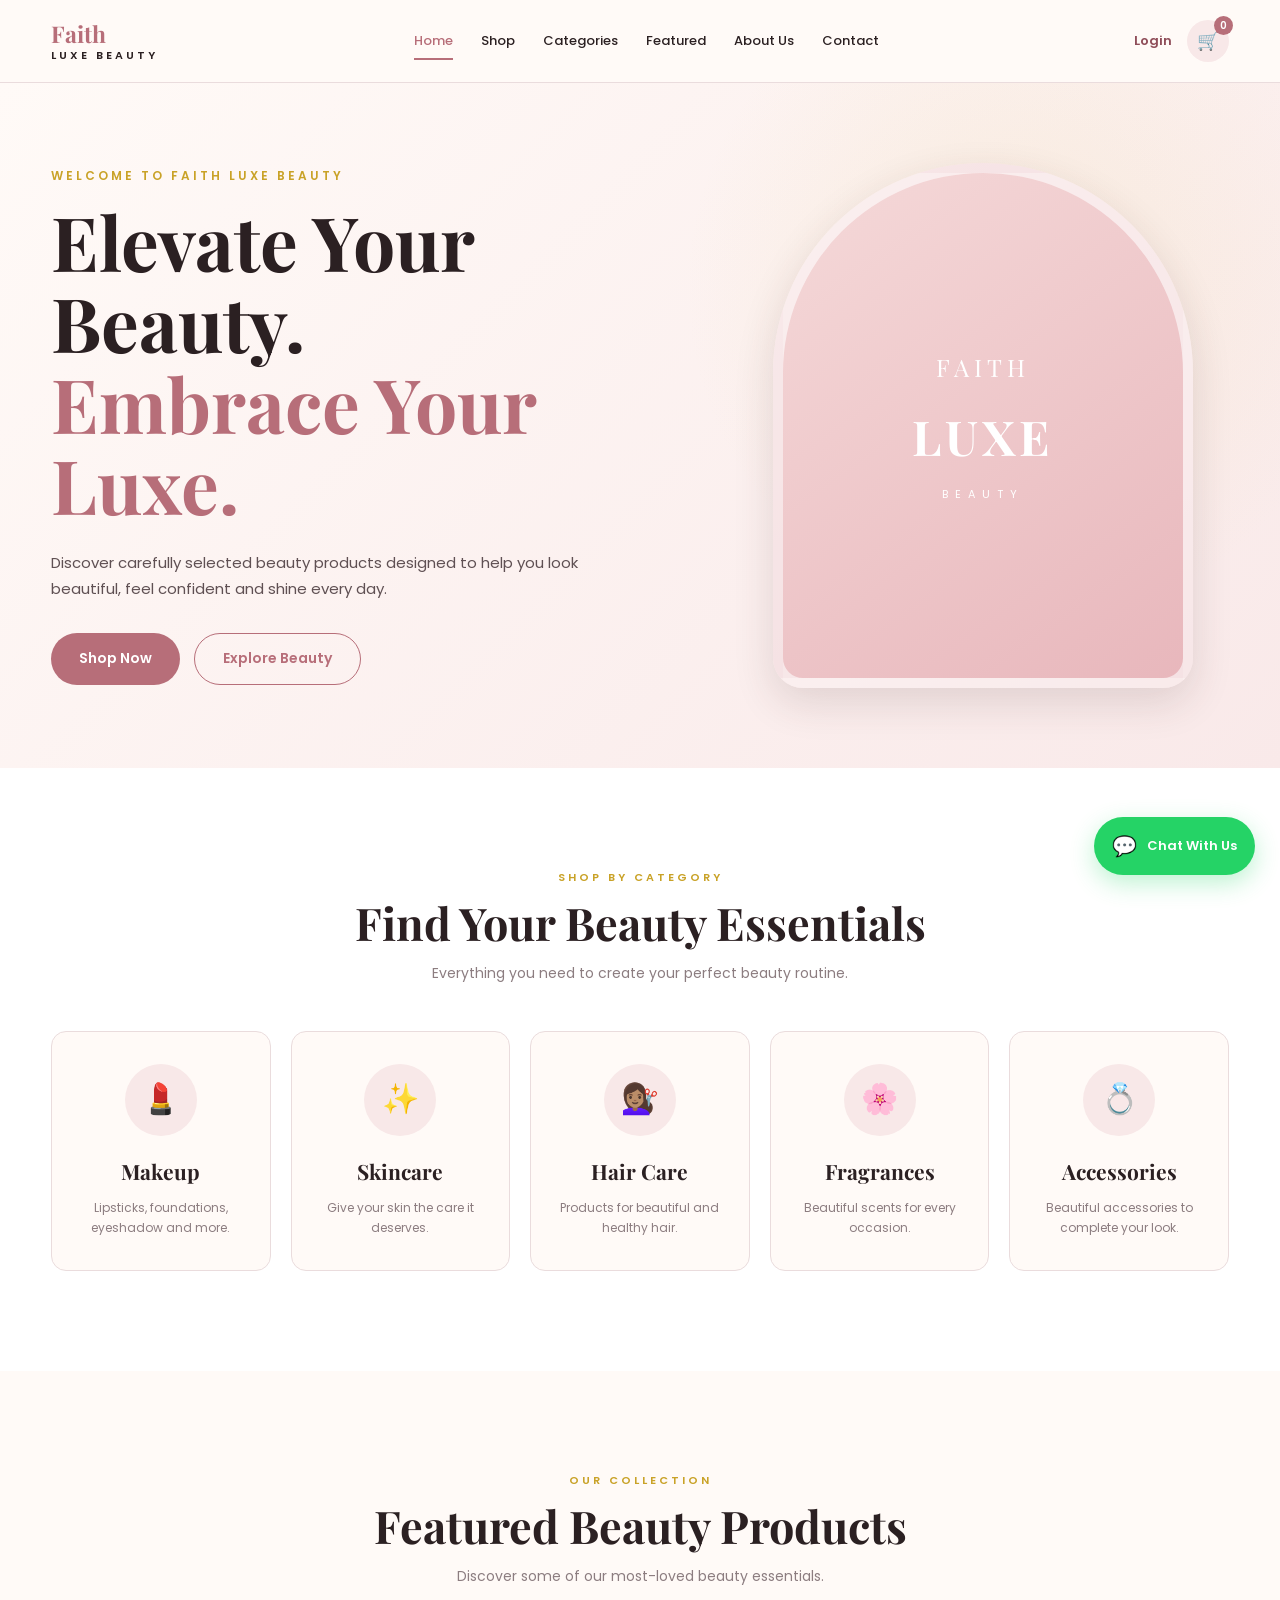
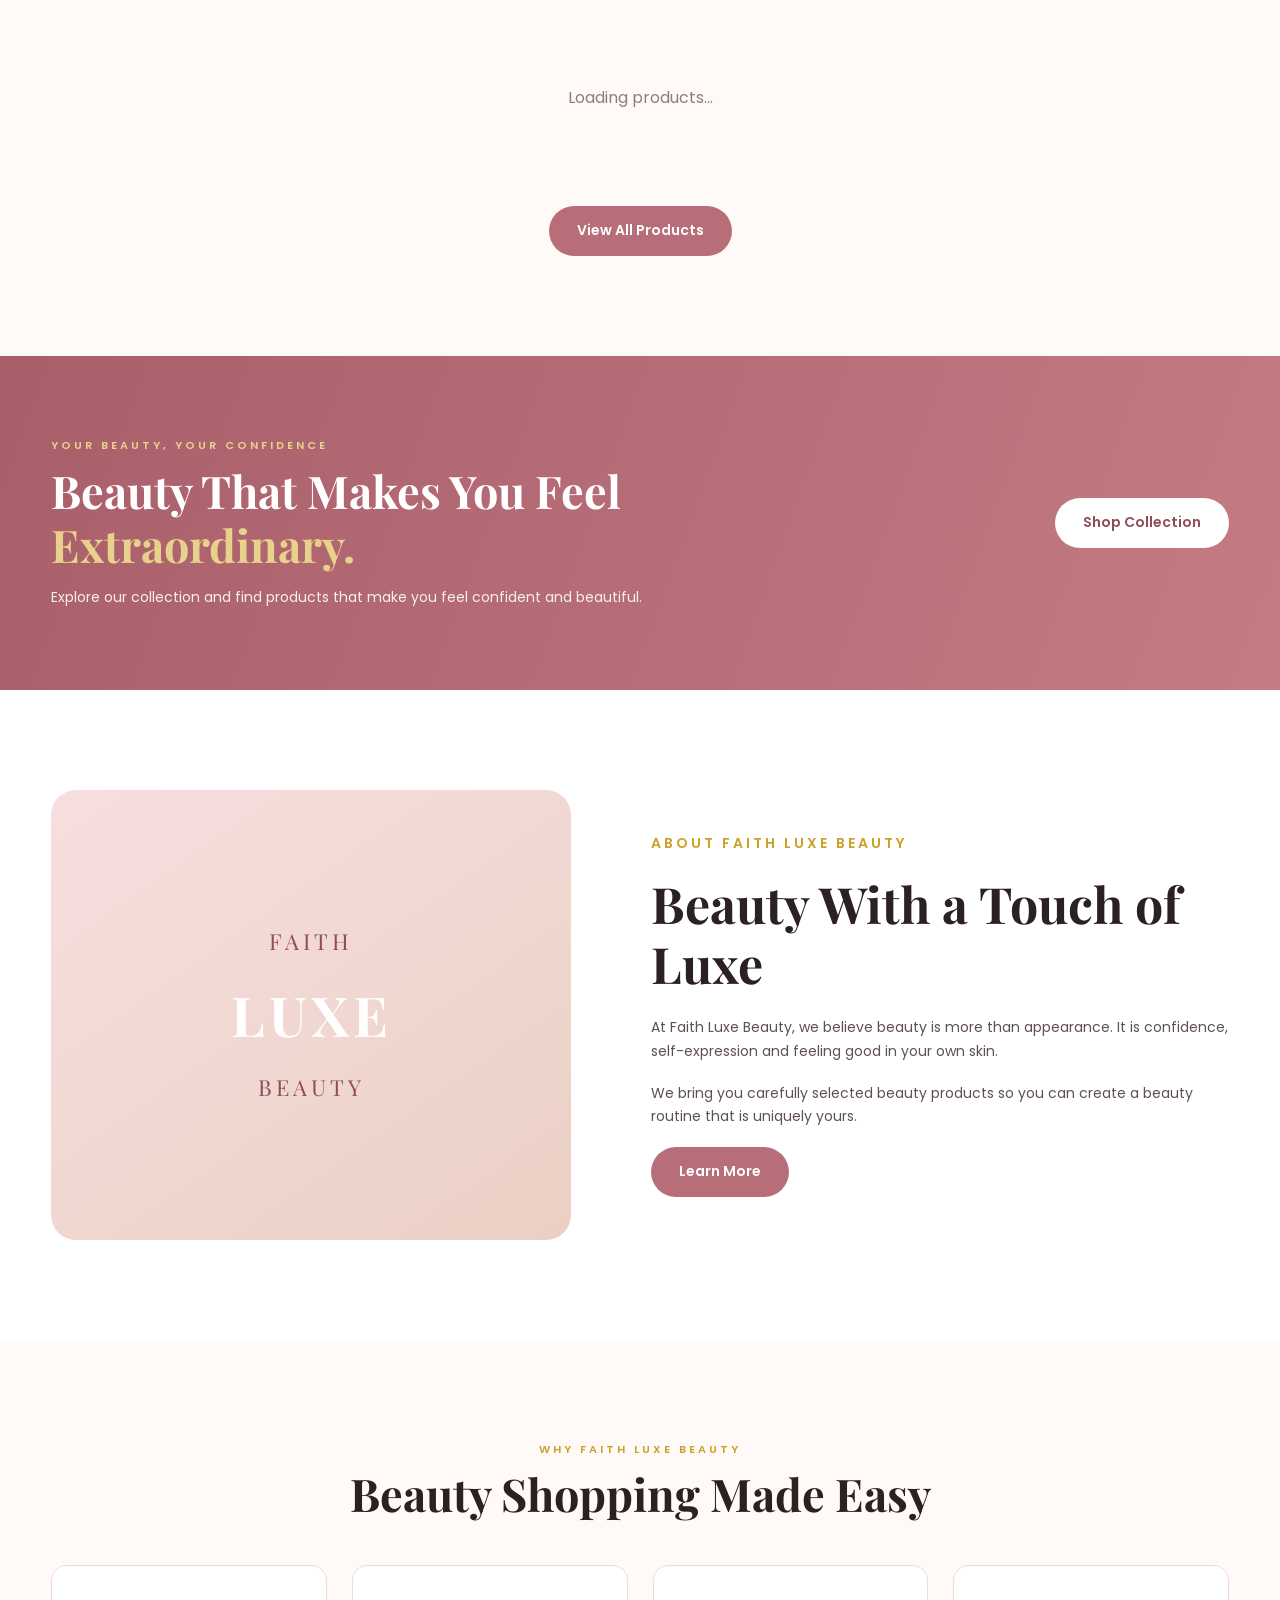
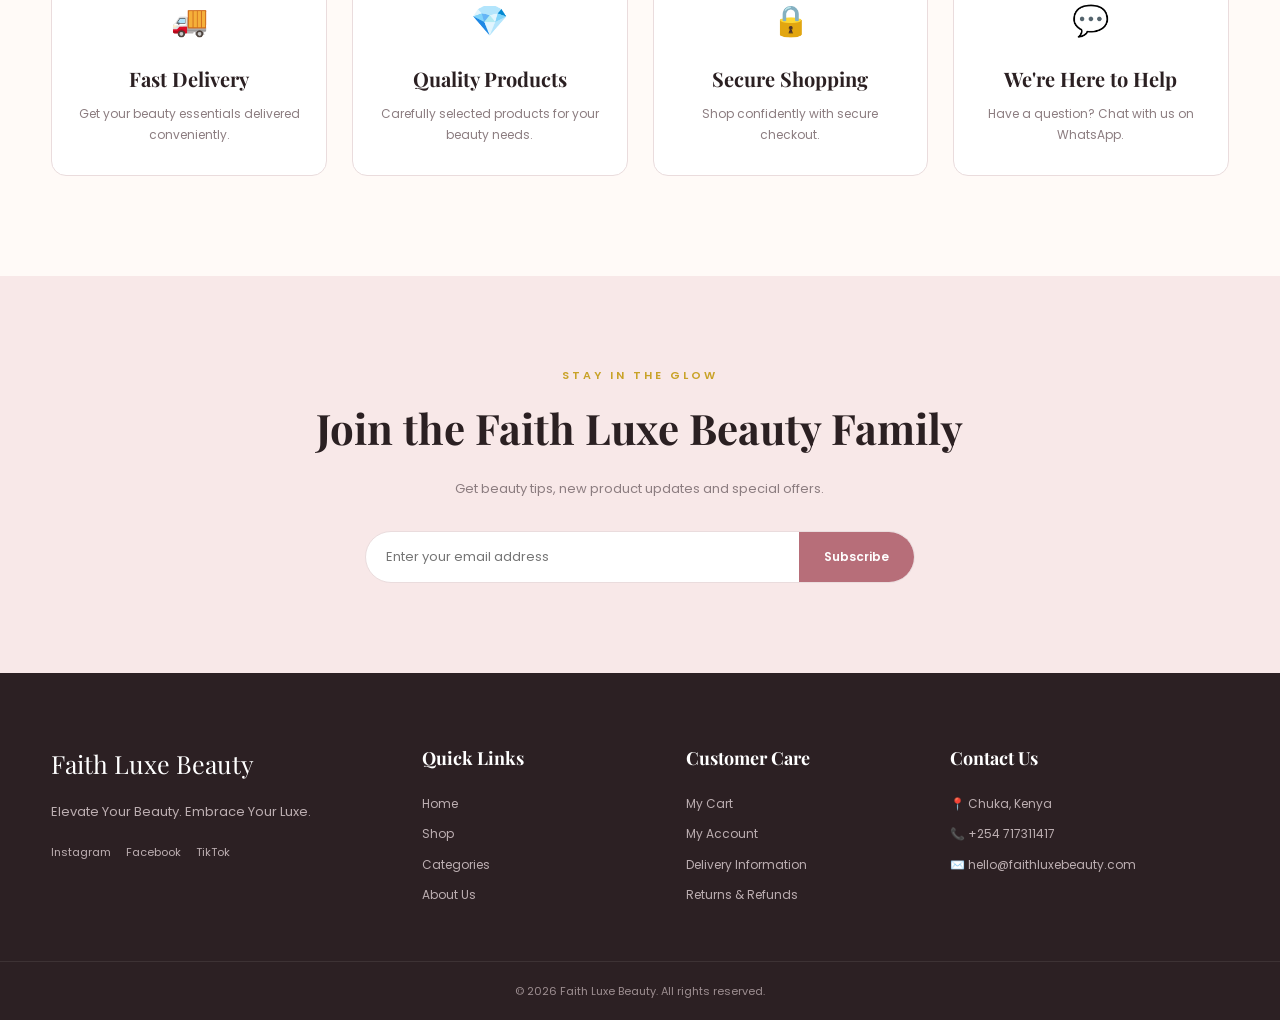
<file: index.html>
<!DOCTYPE html>
<html lang="en">
<head>
    <meta charset="UTF-8">
    <meta name="viewport" content="width=device-width, initial-scale=1.0">

    <title>Faith Luxe Beauty | Elevate Your Beauty</title>

    <meta
        name="description"
        content="Faith Luxe Beauty - Discover premium beauty, skincare, makeup and hair products."
    >

    <!-- Google Font -->
    <link rel="preconnect" href="https://fonts.googleapis.com">
    <link rel="preconnect" href="https://fonts.gstatic.com" crossorigin>
    <link
        href="https://fonts.googleapis.com/css2?family=Playfair+Display:wght@500;600;700&family=Poppins:wght@300;400;500;600&display=swap"
        rel="stylesheet"
    >

    <!-- Main CSS -->
    <link rel="stylesheet" href="style.css">
</head>

<body>

    <!-- ================= HEADER ================= -->
    <header class="header">

        <div class="container nav-container">

            <!-- Logo -->
            <a href="index.html" class="logo">
                <span>Faith</span>
                <strong>Luxe Beauty</strong>
            </a>

            <!-- Navigation -->
            <nav class="navbar" id="navbar">
                <a href="index.html" class="active">Home</a>
                <a href="shop.html">Shop</a>
                <a href="#categories">Categories</a>
                <a href="#featured">Featured</a>
                <a href="#about">About Us</a>
                <a href="#contact">Contact</a>
            </nav>

            <!-- Header Actions -->
            <div class="nav-actions">

                <a href="login.html" class="login-btn">
                    Login
                </a>

                <a href="cart.html" class="cart-btn">
                    🛒
                    <span id="cart-count">0</span>
                </a>

                <button class="menu-btn" id="menu-btn" aria-label="Open menu">
                    ☰
                </button>

            </div>

        </div>

    </header>


    <!-- ================= HERO SECTION ================= -->
    <section class="hero">

        <div class="container hero-content">

            <div class="hero-text">

                <p class="hero-small-title">
                    WELCOME TO FAITH LUXE BEAUTY
                </p>

                <h1>
                    Elevate Your Beauty.
                    <span>Embrace Your Luxe.</span>
                </h1>

                <p class="hero-description">
                    Discover carefully selected beauty products designed
                    to help you look beautiful, feel confident and shine
                    every day.
                </p>

                <div class="hero-buttons">

                    <a href="shop.html" class="btn primary-btn">
                        Shop Now
                    </a>

                    <a href="#categories" class="btn secondary-btn">
                        Explore Beauty
                    </a>

                </div>

            </div>

            <div class="hero-image">

                <div class="hero-image-box">
                    <span>FAITH</span>
                    <strong>LUXE</strong>
                    <small>BEAUTY</small>
                </div>

            </div>

        </div>

    </section>


    
 <!-- ================= CATEGORIES ================= -->
<section class="categories-section" id="categories">

    <div class="container">

        <div class="section-heading">

            <p>SHOP BY CATEGORY</p>

            <h2>Find Your Beauty Essentials</h2>

            <span>
                Everything you need to create your perfect beauty routine.
            </span>

        </div>

        <div class="categories-grid">

            <!-- Makeup -->
            <a href="shop.html?category=makeup" class="category-card">

                <div class="category-icon">
                    💄
                </div>

                <h3>Makeup</h3>

                <p>
                    Lipsticks, foundations, eyeshadow and more.
                </p>

            </a>


            <!-- Skincare -->
            <a href="shop.html?category=skincare" class="category-card">

                <div class="category-icon">
                    ✨
                </div>

                <h3>Skincare</h3>

                <p>
                    Give your skin the care it deserves.
                </p>

            </a>


            <!-- Hair Care -->
            <a href="shop.html?category=hair" class="category-card">

                <div class="category-icon">
                    💇🏽‍♀️
                </div>

                <h3>Hair Care</h3>

                <p>
                    Products for beautiful and healthy hair.
                </p>

            </a>


            <!-- Fragrances -->
            <a href="shop.html?category=fragrance" class="category-card">

                <div class="category-icon">
                    🌸
                </div>

                <h3>Fragrances</h3>

                <p>
                    Beautiful scents for every occasion.
                </p>

            </a>


            <!-- Accessories -->
            <a href="shop.html?category=accessories" class="category-card">

                <div class="category-icon">
                    💍
                </div>

                <h3>Accessories</h3>

                <p>
                    Beautiful accessories to complete your look.
                </p>

            </a>

        </div>

    </div>

</section>


    <!-- ================= FEATURED PRODUCTS ================= -->
    <section class="featured-section" id="featured">

        <div class="container">

            <div class="section-heading">

                <p>OUR COLLECTION</p>

                <h2>
                    Featured Beauty Products
                </h2>

                <span>
                    Discover some of our most-loved beauty essentials.
                </span>

            </div>


            <!-- Products will be loaded from Firebase -->
            <div class="products-grid" id="featured-products">

                <!-- JavaScript will load products here -->

                <div class="product-loading">
                    Loading products...
                </div>

            </div>


            <div class="view-all-container">

                <a href="shop.html" class="btn primary-btn">
                    View All Products
                </a>

            </div>

        </div>

    </section>


    <!-- ================= PROMO SECTION ================= -->
    <section class="promo-section">

        <div class="container promo-content">

            <div>

                <p class="promo-small">
                    YOUR BEAUTY, YOUR CONFIDENCE
                </p>

                <h2>
                    Beauty That Makes You Feel
                    <span>Extraordinary.</span>
                </h2>

                <p>
                    Explore our collection and find products
                    that make you feel confident and beautiful.
                </p>

            </div>

            <a href="shop.html" class="btn light-btn">
                Shop Collection
            </a>

        </div>

    </section>


    <!-- ================= ABOUT ================= -->
    <section class="about-section" id="about">

        <div class="container about-content">

            <div class="about-image">

                <div class="about-logo">
                    FAITH
                    <strong>LUXE</strong>
                    BEAUTY
                </div>

            </div>


            <div class="about-text">

                <p class="section-label">
                    ABOUT FAITH LUXE BEAUTY
                </p>

                <h2>
                    Beauty With a Touch of Luxe
                </h2>

                <p>
                    At Faith Luxe Beauty, we believe beauty is more than
                    appearance. It is confidence, self-expression and
                    feeling good in your own skin.
                </p>

                <p>
                    We bring you carefully selected beauty products
                    so you can create a beauty routine that is uniquely
                    yours.
                </p>

                <a href="#contact" class="btn primary-btn">
                    Learn More
                </a>

            </div>

        </div>

    </section>


    <!-- ================= WHY CHOOSE US ================= -->
    <section class="features-section">

        <div class="container">

            <div class="section-heading">

                <p>WHY FAITH LUXE BEAUTY</p>

                <h2>
                    Beauty Shopping Made Easy
                </h2>

            </div>


            <div class="features-grid">

                <div class="feature-card">

                    <div class="feature-icon">
                        🚚
                    </div>

                    <h3>Fast Delivery</h3>

                    <p>
                        Get your beauty essentials delivered conveniently.
                    </p>

                </div>


                <div class="feature-card">

                    <div class="feature-icon">
                        💎
                    </div>

                    <h3>Quality Products</h3>

                    <p>
                        Carefully selected products for your beauty needs.
                    </p>

                </div>


                <div class="feature-card">

                    <div class="feature-icon">
                        🔒
                    </div>

                    <h3>Secure Shopping</h3>

                    <p>
                        Shop confidently with secure checkout.
                    </p>

                </div>


                <div class="feature-card">

                    <div class="feature-icon">
                        💬
                    </div>

                    <h3>We're Here to Help</h3>

                    <p>
                        Have a question? Chat with us on WhatsApp.
                    </p>

                </div>

            </div>

        </div>

    </section>


    <!-- ================= NEWSLETTER ================= -->
    <section class="newsletter-section">

        <div class="container newsletter-content">

            <p>
                STAY IN THE GLOW
            </p>

            <h2>
                Join the Faith Luxe Beauty Family
            </h2>

            <span>
                Get beauty tips, new product updates and special offers.
            </span>


            <form id="newsletter-form" class="newsletter-form">

                <input
                    type="email"
                    id="newsletter-email"
                    placeholder="Enter your email address"
                    required
                >

                <button type="submit">
                    Subscribe
                </button>

            </form>

        </div>

    </section>


    <!-- ================= FOOTER ================= -->
    <footer class="footer" id="contact">

        <div class="container footer-grid">

            <!-- Brand -->
            <div class="footer-brand">

                <a href="index.html" class="footer-logo">
                    Faith Luxe Beauty
                </a>

                <p>
                    Elevate Your Beauty. Embrace Your Luxe.
                </p>

                <div class="social-links">

                    <a href="#" aria-label="Instagram">
                        Instagram
                    </a>

                    <a href="#" aria-label="Facebook">
                        Facebook
                    </a>

                    <a href="#" aria-label="TikTok">
                        TikTok
                    </a>

                </div>

            </div>


            <!-- Quick Links -->
            <div class="footer-column">

                <h3>Quick Links</h3>

                <a href="index.html">Home</a>
                <a href="shop.html">Shop</a>
                <a href="#categories">Categories</a>
                <a href="#about">About Us</a>

            </div>


            <!-- Customer Service -->
            <div class="footer-column">

                <h3>Customer Care</h3>

                <a href="cart.html">My Cart</a>
                <a href="login.html">My Account</a>
                <a href="#">Delivery Information</a>
                <a href="#">Returns & Refunds</a>

            </div>


            <!-- Contact -->
            <div class="footer-column">

                <h3>Contact Us</h3>

                <p>
                    📍 Chuka, Kenya
                </p>

                <p>
                    📞 +254 717311417
                </p>

                <p>
                    ✉️ hello@faithluxebeauty.com
                </p>

            </div>

        </div>


        <div class="footer-bottom">

            <p>
                © <span id="current-year"></span>
                Faith Luxe Beauty. All rights reserved.
            </p>

        </div>

    </footer>


    <!-- ================= WHATSAPP BUTTON ================= -->

    <!--
        Replace 254XXXXXXXXX with your actual WhatsApp number.
        Do not include the + sign or spaces.
    -->

    <a
        href="https://wa.me/254717311417?text=Hello%20Faith%20Luxe%20Beauty%2C%20I%20would%20like%20some%20assistance."
        class="whatsapp-button"
        target="_blank"
        rel="noopener noreferrer"
        aria-label="Chat with Faith Luxe Beauty on WhatsApp"
    >

        <span class="whatsapp-icon">
            💬
        </span>

        <span class="whatsapp-text">
            Chat With Us
        </span>

    </a>


    <!-- ================= JAVASCRIPT ================= -->

    <script>

        // Mobile navigation
        const menuBtn = document.getElementById("menu-btn");
        const navbar = document.getElementById("navbar");

        if (menuBtn && navbar) {

            menuBtn.addEventListener("click", () => {
                navbar.classList.toggle("show");
            });

        }


        // Current year
        const currentYear = document.getElementById("current-year");

        if (currentYear) {
            currentYear.textContent = new Date().getFullYear();
        }


        // Newsletter
        const newsletterForm =
            document.getElementById("newsletter-form");

        if (newsletterForm) {

            newsletterForm.addEventListener("submit", (event) => {

                event.preventDefault();

                const email =
                    document.getElementById("newsletter-email").value;

                alert(
                    `Thank you for subscribing, ${email}!`
                );

                newsletterForm.reset();

            });

        }


        // Temporary cart count
        // Later this will be connected to Firebase/JavaScript cart logic.
        const cartCount =
            document.getElementById("cart-count");

        if (cartCount) {
            cartCount.textContent = "0";
        }

    </script>

</body>
</html>
</file>
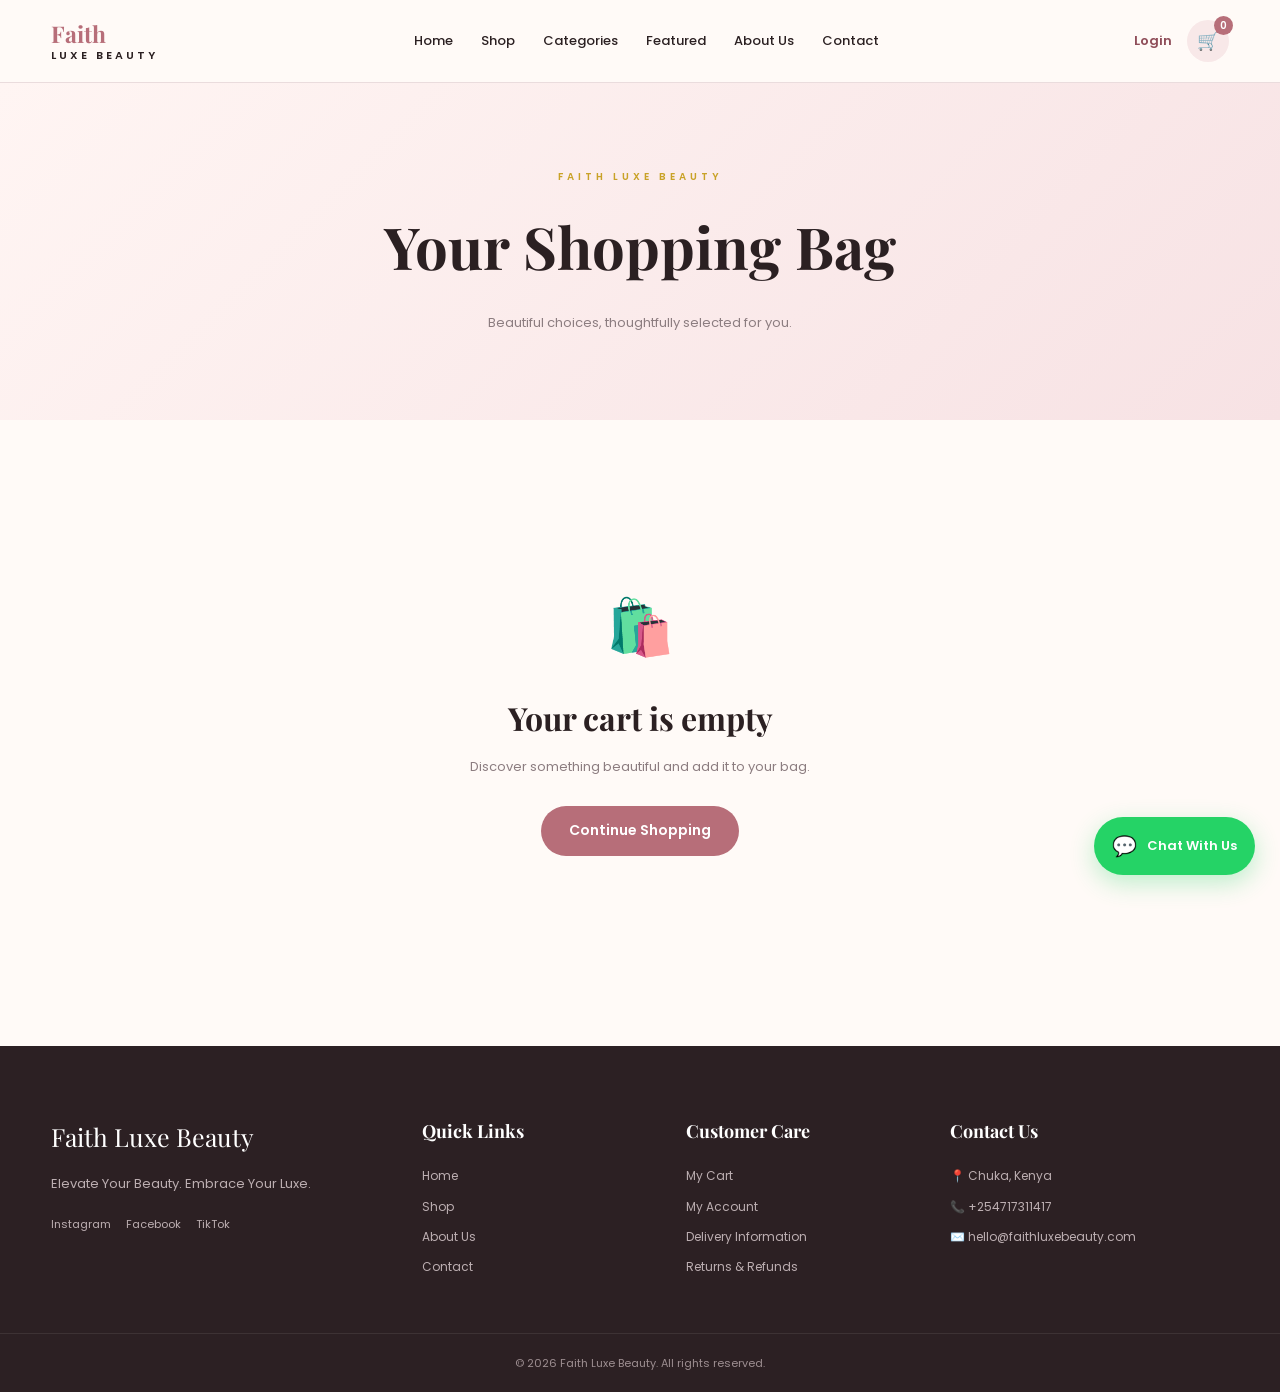
<file: cart.html>
<!DOCTYPE html>
<html lang="en">

<head>

    <meta charset="UTF-8">

    <meta
        name="viewport"
        content="width=device-width, initial-scale=1.0"
    >

    <title>My Cart | Faith Luxe Beauty</title>

    <meta
        name="description"
        content="Review your beauty favorites and complete your order at Faith Luxe Beauty."
    >

    <link
        rel="preconnect"
        href="https://fonts.googleapis.com"
    >

    <link
        rel="preconnect"
        href="https://fonts.gstatic.com"
        crossorigin
    >

    <link
        href="https://fonts.googleapis.com/css2?family=Playfair+Display:wght@500;600;700&family=Poppins:wght@300;400;500;600&display=swap"
        rel="stylesheet"
    >

    <link
        rel="stylesheet"
        href="style.css"
    >

</head>


<body>


<!-- ==================================================
     HEADER
================================================== -->

<header class="header">

    <div class="container nav-container">

        <a
            href="index.html"
            class="logo"
        >
            <span>Faith</span>
            <strong>Luxe Beauty</strong>
        </a>


        <nav
            class="navbar"
            id="navbar"
        >

            <a href="index.html">
                Home
            </a>

            <a href="shop.html">
                Shop
            </a>

            <a href="index.html#categories">
                Categories
            </a>

            <a href="index.html#featured">
                Featured
            </a>

            <a href="index.html#about">
                About Us
            </a>

            <a href="index.html#contact">
                Contact
            </a>

        </nav>


        <div class="nav-actions">

            <a
                href="login.html"
                class="login-btn"
            >
                Login
            </a>

            <a
                href="cart.html"
                class="cart-btn"
                aria-label="Shopping cart"
            >

                🛒

                <span id="cart-count">
                    0
                </span>

            </a>


            <button
                type="button"
                class="menu-btn"
                id="menu-btn"
                aria-label="Open menu"
            >
                ☰
            </button>

        </div>

    </div>

</header>



<!-- ==================================================
     HERO
================================================== -->

<section class="cart-hero">

    <div class="container">

        <p>
            FAITH LUXE BEAUTY
        </p>

        <h1>
            Your Shopping Bag
        </h1>

        <span>
            Beautiful choices, thoughtfully selected for you.
        </span>

    </div>

</section>



<!-- ==================================================
     MAIN CART
================================================== -->

<main class="cart-section">

    <div class="container">


        <!-- ==========================================
             EMPTY CART
        ========================================== -->

        <div
            class="empty-cart"
            id="empty-cart"
        >

            <div class="empty-cart-icon">
                🛍️
            </div>

            <h2>
                Your cart is empty
            </h2>

            <p>
                Discover something beautiful and add it to your bag.
            </p>

            <a
                href="shop.html"
                class="btn primary-btn"
            >
                Continue Shopping
            </a>

        </div>



        <!-- ==========================================
             CART CONTENT
        ========================================== -->

        <div
            class="cart-layout"
            id="cart-layout"
        >


            <!-- ======================================
                 LEFT SIDE
            ====================================== -->

            <div class="cart-main">


                <div class="cart-items-header">

                    <div>

                        <p class="cart-eyebrow">
                            YOUR SELECTION
                        </p>

                        <h2>
                            Shopping Bag
                        </h2>

                    </div>


                    <button
                        type="button"
                        id="clear-cart"
                        class="clear-cart-btn"
                    >
                        Clear Cart
                    </button>

                </div>



                <!-- ==================================
                     FREE DELIVERY
                ================================== -->

                <div
                    class="free-delivery-box"
                    id="free-delivery-box"
                >

                    <div class="free-delivery-top">

                        <span>
                            🚚
                        </span>

                        <div>

                            <strong id="free-delivery-message">
                                Add more to unlock FREE delivery
                            </strong>

                            <p>
                                Enjoy complimentary delivery on qualifying orders.
                            </p>

                        </div>

                    </div>


                    <div class="free-delivery-track">

                        <div
                            class="free-delivery-progress"
                            id="free-delivery-progress"
                        ></div>

                    </div>

                </div>



                <!-- ==================================
                     CART ITEMS
                ================================== -->

                <div
                    id="cart-items"
                    class="cart-items"
                >
                </div>



                <!-- ==================================
                     CART REASSURANCE
                ================================== -->

                <div class="cart-reassurance">

                    <div class="reassurance-item">

                        <span>
                            🔒
                        </span>

                        <div>

                            <strong>
                                Secure checkout
                            </strong>

                            <p>
                                Your order information is protected.
                            </p>

                        </div>

                    </div>


                    <div class="reassurance-item">

                        <span>
                            📦
                        </span>

                        <div>

                            <strong>
                                Fast Kenya delivery
                            </strong>

                            <p>
                                Convenient delivery across Kenya.
                            </p>

                        </div>

                    </div>


                    <div class="reassurance-item">

                        <span>
                            💳
                        </span>

                        <div>

                            <strong>
                                M-Pesa accepted
                            </strong>

                            <p>
                                Easy and convenient payment.
                            </p>

                        </div>

                    </div>


                    <div class="reassurance-item">

                        <span>
                            ↩️
                        </span>

                        <div>

                            <strong>
                                Easy returns
                            </strong>

                            <p>
                                Shop with confidence.
                            </p>

                        </div>

                    </div>

                </div>



                <!-- ==================================
                     RECOMMENDATIONS
                ================================== -->

                <section
                    class="cart-recommendations"
                    id="recommendations-section"
                >

                    <div class="cart-subheading">

                        <p>
                            CURATED FOR YOU
                        </p>

                        <h2>
                            You May Also Like
                        </h2>

                        <span>
                            Complete your beauty collection with these favorites.
                        </span>

                    </div>


                    <div
                        class="recommendation-grid"
                        id="recommendation-grid"
                    >
                    </div>

                </section>



                <!-- ==================================
                     RECENTLY VIEWED
                ================================== -->

                <section
                    class="recently-viewed-section"
                    id="recently-viewed-section"
                >

                    <div class="cart-subheading">

                        <p>
                            YOUR BEAUTY DISCOVERY
                        </p>

                        <h2>
                            Recently Viewed
                        </h2>

                    </div>


                    <div
                        class="recommendation-grid"
                        id="recently-viewed-grid"
                    >
                    </div>

                </section>

            </div>



            <!-- ======================================
                 ORDER SUMMARY
            ====================================== -->

            <aside class="cart-summary">

                <p class="cart-summary-eyebrow">
                    YOUR ORDER
                </p>

                <h2>
                    Order Summary
                </h2>


                <div class="summary-row">

                    <span>
                        Subtotal
                    </span>

                    <strong id="subtotal">
                        KSh 0
                    </strong>

                </div>


                <div class="summary-row">

                    <span>
                        Delivery
                    </span>

                    <strong id="delivery">
                        Calculated at checkout
                    </strong>

                </div>


                <div class="summary-divider"></div>


                <div class="summary-total">

                    <span>
                        Total
                    </span>

                    <strong id="total">
                        KSh 0
                    </strong>

                </div>



                <!-- M-PESA -->
                <div class="mpesa-highlight">

                    <span class="mpesa-icon">
                        M
                    </span>

                    <div>

                        <strong>
                            M-Pesa available
                        </strong>

                        <p>
                            Pay easily using M-Pesa at checkout.
                        </p>

                    </div>

                </div>



                <!-- CHECKOUT -->
                <a
                    href="checkout.html"
                    class="checkout-btn"
                    id="checkout-btn"
                >
                    PROCEED TO CHECKOUT →
                </a>


                <a
                    href="shop.html"
                    class="continue-shopping"
                >
                    ← Continue Shopping
                </a>


                <div class="secure-checkout">

                    🔒

                    <span>
                        Secure & private checkout
                    </span>

                </div>

            </aside>

        </div>

    </div>

</main>



<!-- ==================================================
     FOOTER
================================================== -->

<footer class="footer">

    <div class="container footer-grid">


        <div class="footer-brand">

            <a
                href="index.html"
                class="footer-logo"
            >
                Faith Luxe Beauty
            </a>

            <p>
                Elevate Your Beauty. Embrace Your Luxe.
            </p>

            <div class="social-links">

                <a href="#">
                    Instagram
                </a>

                <a href="#">
                    Facebook
                </a>

                <a href="#">
                    TikTok
                </a>

            </div>

        </div>


        <div class="footer-column">

            <h3>
                Quick Links
            </h3>

            <a href="index.html">
                Home
            </a>

            <a href="shop.html">
                Shop
            </a>

            <a href="index.html#about">
                About Us
            </a>

            <a href="index.html#contact">
                Contact
            </a>

        </div>


        <div class="footer-column">

            <h3>
                Customer Care
            </h3>

            <a href="cart.html">
                My Cart
            </a>

            <a href="login.html">
                My Account
            </a>

            <a href="#">
                Delivery Information
            </a>

            <a href="#">
                Returns & Refunds
            </a>

        </div>


        <div class="footer-column">

            <h3>
                Contact Us
            </h3>

            <p>
                📍 Chuka, Kenya
            </p>

            <p>
                📞 +254717311417
            </p>

            <p>
                ✉️ hello@faithluxebeauty.com
            </p>

        </div>

    </div>


    <div class="footer-bottom">

        <p>

            ©

            <span id="current-year"></span>

            Faith Luxe Beauty.

            All rights reserved.

        </p>

    </div>

</footer>



<!-- ==================================================
     WHATSAPP
================================================== -->

<a
    href="https://wa.me/254717311417?text=Hello%20Faith%20Luxe%20Beauty%2C%20I%20need%20help%20with%20my%20order."
    class="whatsapp-button"
    target="_blank"
    rel="noopener noreferrer"
    aria-label="Chat with Faith Luxe Beauty on WhatsApp"
>

    <span class="whatsapp-icon">
        💬
    </span>

    <span class="whatsapp-text">
        Chat With Us
    </span>

</a>



<!-- ==================================================
     JAVASCRIPT
================================================== -->

<script>


/* ==================================================
   MOBILE MENU
================================================== */

const menuBtn =
    document.getElementById("menu-btn");

const navbar =
    document.getElementById("navbar");


if (menuBtn && navbar) {

    menuBtn.addEventListener(
        "click",
        () => {

            navbar.classList.toggle("show");

        }
    );

}



/* ==================================================
   YEAR
================================================== */

const currentYear =
    document.getElementById("current-year");

if (currentYear) {

    currentYear.textContent =
        new Date().getFullYear();

}



/* ==================================================
   ELEMENTS
================================================== */

const cartItems =
    document.getElementById("cart-items");

const cartLayout =
    document.getElementById("cart-layout");

const emptyCart =
    document.getElementById("empty-cart");

const subtotalElement =
    document.getElementById("subtotal");

const totalElement =
    document.getElementById("total");

const deliveryElement =
    document.getElementById("delivery");

const cartCount =
    document.getElementById("cart-count");

const checkoutButton =
    document.getElementById("checkout-btn");

const freeDeliveryMessage =
    document.getElementById(
        "free-delivery-message"
    );

const freeDeliveryProgress =
    document.getElementById(
        "free-delivery-progress"
    );

const recommendationGrid =
    document.getElementById(
        "recommendation-grid"
    );

const recentlyViewedGrid =
    document.getElementById(
        "recently-viewed-grid"
    );



/* ==================================================
   SETTINGS
================================================== */

/*
 * Change this amount whenever you want.
 *
 * Example:
 * KSh 5,000 = free delivery.
 */

const FREE_DELIVERY_THRESHOLD =
    5000;



/* ==================================================
   CART
================================================== */

function getCart() {

    try {

        return JSON.parse(
            localStorage.getItem(
                "faithLuxeCart"
            )
        ) || [];

    } catch (error) {

        console.error(
            "Unable to read cart:",
            error
        );

        return [];

    }

}



function saveCart(cart) {

    localStorage.setItem(
        "faithLuxeCart",
        JSON.stringify(cart)
    );

}



/* ==================================================
   ESCAPE HTML
================================================== */

function escapeHtml(value) {

    return String(value ?? "")

        .replaceAll(
            "&",
            "&amp;"
        )

        .replaceAll(
            "<",
            "&lt;"
        )

        .replaceAll(
            ">",
            "&gt;"
        )

        .replaceAll(
            '"',
            "&quot;"
        )

        .replaceAll(
            "'",
            "&#039;"
        );

}



/* ==================================================
   PRODUCT IMAGE
================================================== */

function getProductImage(item) {

    return (
        item.image ||
        item.imageUrl ||
        item.productImage ||
        ""
    );

}



/* ==================================================
   DISPLAY CART
================================================== */

function displayCart() {

    const cart =
        getCart();


    if (!cart.length) {

        emptyCart.style.display =
            "block";

        cartLayout.style.display =
            "none";

        cartCount.textContent =
            "0";

        updateFreeDelivery(0);

        loadRecommendations();

        loadRecentlyViewed();

        return;

    }


    emptyCart.style.display =
        "none";

    cartLayout.style.display =
        "grid";


    cartItems.innerHTML =
        "";


    let subtotal = 0;

    let itemCount = 0;


    cart.forEach(
        (item, index) => {

            const price =
                Number(item.price) || 0;

            const quantity =
                Math.max(
                    1,
                    Number(item.quantity) || 1
                );

            const itemTotal =
                price * quantity;


            subtotal +=
                itemTotal;

            itemCount +=
                quantity;


            const image =
                getProductImage(item);


            const cartItem =
                document.createElement(
                    "article"
                );


            cartItem.className =
                "cart-item";


            cartItem.innerHTML = `

                <div class="cart-product-image">

                    ${
                        image
                            ? `
                                <img
                                    src="${escapeHtml(image)}"
                                    alt="${escapeHtml(item.name || "Beauty product")}"
                                    loading="lazy"
                                >
                              `
                            : `
                                <span>
                                    ${escapeHtml(
                                        item.category ||
                                        "Beauty"
                                    )}
                                </span>
                              `
                    }

                </div>


                <div class="cart-product-info">

                    <p class="cart-product-category">
                        ${escapeHtml(
                            item.category ||
                            "Beauty"
                        )}
                    </p>


                    <h3>
                        ${escapeHtml(
                            item.name ||
                            "Beauty Product"
                        )}
                    </h3>


                    ${
                        item.variant
                            ? `
                                <p class="cart-product-variant">
                                    ${escapeHtml(item.variant)}
                                </p>
                              `
                            : ""
                    }


                    <p class="cart-product-price">
                        KSh ${price.toLocaleString()}
                    </p>


                    <div class="cart-item-actions">


                        <div class="cart-quantity">

                            <button
                                type="button"
                                aria-label="Decrease quantity"
                                onclick="changeQuantity(${index}, -1)"
                            >
                                −
                            </button>


                            <span>
                                ${quantity}
                            </span>


                            <button
                                type="button"
                                aria-label="Increase quantity"
                                onclick="changeQuantity(${index}, 1)"
                            >
                                +
                            </button>

                        </div>


                        <button
                            type="button"
                            class="remove-item"
                            onclick="removeItem(${index})"
                        >
                            Remove
                        </button>

                    </div>

                </div>


                <div class="cart-item-total">

                    KSh ${itemTotal.toLocaleString()}

                </div>

            `;


            cartItems.appendChild(
                cartItem
            );

        }
    );


    subtotalElement.textContent =
        `KSh ${subtotal.toLocaleString()}`;


    totalElement.textContent =
        `KSh ${subtotal.toLocaleString()}`;


    deliveryElement.textContent =
        subtotal >= FREE_DELIVERY_THRESHOLD
            ? "FREE"
            : "Calculated at checkout";


    cartCount.textContent =
        itemCount;


    updateFreeDelivery(subtotal);

    loadRecommendations();

    loadRecentlyViewed();

}



/* ==================================================
   FREE DELIVERY
================================================== */

function updateFreeDelivery(subtotal) {

    if (
        subtotal >=
        FREE_DELIVERY_THRESHOLD
    ) {

        freeDeliveryMessage.textContent =
            "You've unlocked FREE delivery! 🚚";


        freeDeliveryProgress.style.width =
            "100%";

        return;

    }


    const remaining =
        FREE_DELIVERY_THRESHOLD -
        subtotal;


    const percentage =
        Math.min(
            100,
            (subtotal /
                FREE_DELIVERY_THRESHOLD) *
                100
        );


    freeDeliveryMessage.textContent =
        `Add KSh ${remaining.toLocaleString()} more for FREE delivery 🚚`;


    freeDeliveryProgress.style.width =
        `${percentage}%`;

}



/* ==================================================
   CHANGE QUANTITY
================================================== */

window.changeQuantity =
function (
    index,
    change
) {

    const cart =
        getCart();


    if (!cart[index]) {
        return;
    }


    const currentQuantity =
        Number(
            cart[index].quantity
        ) || 1;


    const newQuantity =
        currentQuantity +
        change;


    if (
        newQuantity <= 0
    ) {

        cart.splice(
            index,
            1
        );

    } else {

        cart[index].quantity =
            newQuantity;

    }


    saveCart(cart);

    displayCart();

};



/* ==================================================
   REMOVE ITEM
================================================== */

window.removeItem =
function(index) {

    const cart =
        getCart();


    if (!cart[index]) {
        return;
    }


    cart.splice(
        index,
        1
    );


    saveCart(cart);

    displayCart();

};



/* ==================================================
   CLEAR CART
================================================== */

const clearCartButton =
    document.getElementById(
        "clear-cart"
    );


if (clearCartButton) {

    clearCartButton.addEventListener(
        "click",
        () => {

            const cart =
                getCart();


            if (!cart.length) {
                return;
            }


            const confirmed =
                confirm(
                    "Are you sure you want to clear your cart?"
                );


            if (!confirmed) {
                return;
            }


            localStorage.removeItem(
                "faithLuxeCart"
            );


            displayCart();

        }
    );

}



/* ==================================================
   CHECKOUT
================================================== */

if (checkoutButton) {

    checkoutButton.addEventListener(
        "click",
        event => {

            const cart =
                getCart();


            if (!cart.length) {

                event.preventDefault();

                alert(
                    "Your cart is empty."
                );

                return;

            }

        }
    );

}



/* ==================================================
   RECOMMENDATION STORAGE
================================================== */

function getRecentlyViewed() {

    try {

        return JSON.parse(
            localStorage.getItem(
                "faithLuxeRecentlyViewed"
            )
        ) || [];

    } catch (error) {

        return [];

    }

}



/* ==================================================
   RECOMMENDATION PRODUCTS
================================================== */

function getStoredProducts() {

    try {

        return JSON.parse(
            localStorage.getItem(
                "faithLuxeProducts"
            )
        ) || [];

    } catch (error) {

        return [];

    }

}



/* ==================================================
   ADD RECOMMENDED PRODUCT
================================================== */

function addRecommendedProduct(product) {

    const cart =
        getCart();


    const existingIndex =
        cart.findIndex(
            item =>
                String(item.id || item.productId) ===
                String(product.id || product.productId)
        );


    if (
        existingIndex >= 0
    ) {

        cart[existingIndex].quantity =
            (Number(
                cart[existingIndex].quantity
            ) || 1) + 1;

    } else {

        cart.push({

            id:
                product.id,

            name:
                product.name,

            price:
                Number(product.price) || 0,

            category:
                product.category || "Beauty",

            image:
                product.image ||
                product.imageUrl ||
                "",

            quantity:
                1

        });

    }


    saveCart(cart);

    displayCart();

}



/* ==================================================
   PRODUCT CARD
================================================== */

function createRecommendationCard(
    product
) {

    const card =
        document.createElement(
            "article"
        );


    card.className =
        "recommendation-card";


    const image =
        getProductImage(product);


    card.innerHTML = `

        <div class="recommendation-image">

            ${
                image
                    ? `
                        <img
                            src="${escapeHtml(image)}"
                            alt="${escapeHtml(product.name || "Beauty product")}"
                            loading="lazy"
                        >
                      `
                    : `
                        <span>
                            ${escapeHtml(
                                product.category ||
                                "Beauty"
                            )}
                        </span>
                      `
            }

        </div>


        <div class="recommendation-content">

            <p>
                ${escapeHtml(
                    product.category ||
                    "Beauty"
                )}
            </p>


            <h3>
                ${escapeHtml(
                    product.name ||
                    "Beauty Product"
                )}
            </h3>


            <strong>
                KSh ${
                    Number(
                        product.price || 0
                    ).toLocaleString()
                }
            </strong>


            <button
                type="button"
                class="recommendation-add"
            >
                Add to Bag
            </button>

        </div>

    `;


    const addButton =
        card.querySelector(
            ".recommendation-add"
        );


    addButton.addEventListener(
        "click",
        () => {

            addRecommendedProduct(
                product
            );

        }
    );


    return card;

}



/* ==================================================
   LOAD RECOMMENDATIONS
================================================== */

function loadRecommendations() {

    if (!recommendationGrid) {
        return;
    }


    recommendationGrid.innerHTML =
        "";


    const cart =
        getCart();


    const cartIds =
        cart.map(
            item =>
                String(
                    item.id ||
                    item.productId ||
                    ""
                )
        );


    let products =
        getStoredProducts();


    products =
        products.filter(
            product =>
                !cartIds.includes(
                    String(
                        product.id ||
                        product.productId ||
                        ""
                    )
                )
        );


    /*
     * If products were stored by another page,
     * use them.
     *
     * Otherwise the recommendation area
     * remains hidden rather than showing fake
     * products.
     */

    if (!products.length) {

        recommendationGrid.innerHTML =
            `
                <div class="recommendations-empty">
                    <p>
                        Explore our shop for more beauty favorites.
                    </p>

                    <a
                        href="shop.html"
                        class="recommendation-shop-btn"
                    >
                        Explore Shop →
                    </a>
                </div>
            `;

        return;

    }


    products
        .slice(0, 4)
        .forEach(
            product => {

                recommendationGrid.appendChild(
                    createRecommendationCard(
                        product
                    )
                );

            }
        );

}



/* ==================================================
   LOAD RECENTLY VIEWED
================================================== */

function loadRecentlyViewed() {

    if (!recentlyViewedGrid) {
        return;
    }


    const products =
        getRecentlyViewed();


    if (!products.length) {

        document
            .getElementById(
                "recently-viewed-section"
            )
            .style.display =
            "none";

        return;

    }


    document
        .getElementById(
            "recently-viewed-section"
        )
        .style.display =
        "block";


    recentlyViewedGrid.innerHTML =
        "";


    products
        .slice(0, 4)
        .forEach(
            product => {

                recentlyViewedGrid.appendChild(
                    createRecommendationCard(
                        product
                    )
                );

            }
        );

}



/* ==================================================
   INITIALIZE
================================================== */

displayCart();


</script>

</body>

</html>
</file>
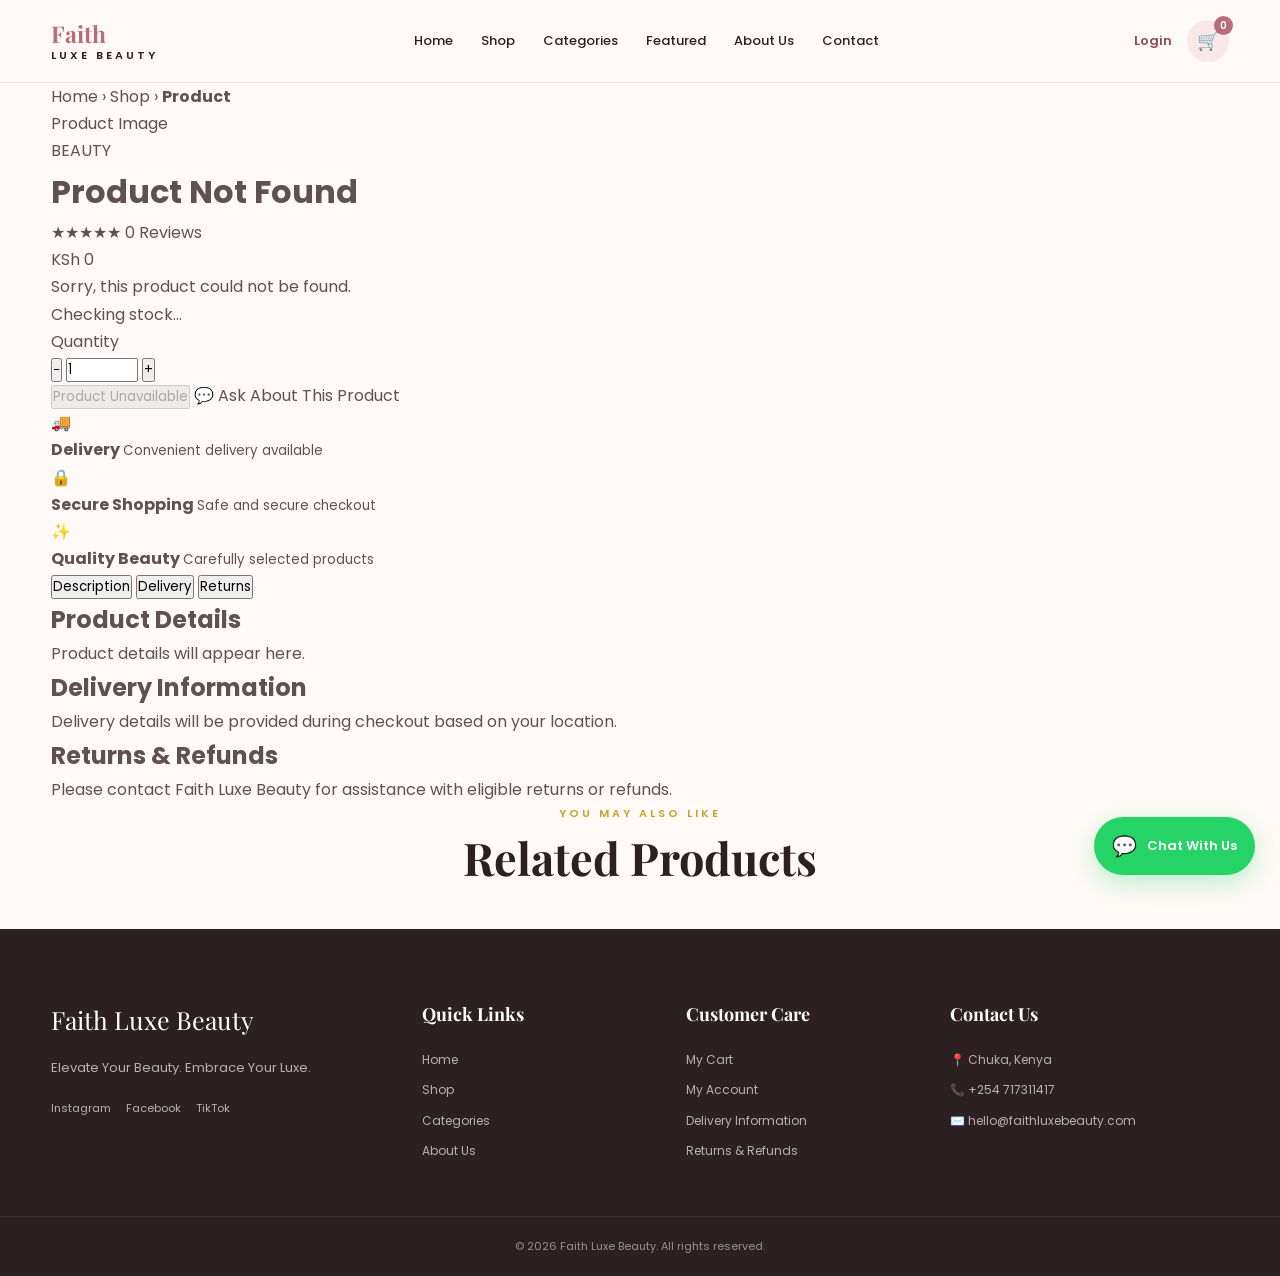
<file: product.html>
<!DOCTYPE html>
<html lang="en">
<head>
    <meta charset="UTF-8">
    <meta name="viewport" content="width=device-width, initial-scale=1.0">

    <title>Product | Faith Luxe Beauty</title>

    <meta
        name="description"
        content="View product details and shop beauty products from Faith Luxe Beauty."
    >

    <link rel="preconnect" href="https://fonts.googleapis.com">
    <link rel="preconnect" href="https://fonts.gstatic.com" crossorigin>

    <link
        href="https://fonts.googleapis.com/css2?family=Playfair+Display:wght@500;600;700&family=Poppins:wght@300;400;500;600&display=swap"
        rel="stylesheet"
    >

    <link rel="stylesheet" href="style.css">
</head>

<body>

    <!-- ================= HEADER ================= -->

    <header class="header">

        <div class="container nav-container">

            <a href="index.html" class="logo">
                <span>Faith</span>
                <strong>Luxe Beauty</strong>
            </a>

            <nav class="navbar" id="navbar">

                <a href="index.html">
                    Home
                </a>

                <a href="shop.html">
                    Shop
                </a>

                <a href="index.html#categories">
                    Categories
                </a>

                <a href="index.html#featured">
                    Featured
                </a>

                <a href="index.html#about">
                    About Us
                </a>

                <a href="index.html#contact">
                    Contact
                </a>

            </nav>

            <div class="nav-actions">

                <a href="login.html" class="login-btn">
                    Login
                </a>

                <a href="cart.html" class="cart-btn">
                    🛒
                    <span id="cart-count">0</span>
                </a>

                <button
                    class="menu-btn"
                    id="menu-btn"
                    aria-label="Open menu"
                >
                    ☰
                </button>

            </div>

        </div>

    </header>


    <!-- ================= BREADCRUMB ================= -->

    <section class="breadcrumb-section">

        <div class="container">

            <div class="breadcrumb">

                <a href="index.html">
                    Home
                </a>

                <span>›</span>

                <a href="shop.html">
                    Shop
                </a>

                <span>›</span>

                <strong id="breadcrumb-product">
                    Product
                </strong>

            </div>

        </div>

    </section>


    <!-- ================= PRODUCT DETAILS ================= -->

    <main class="product-details-section">

        <div class="container">

            <div
                class="product-details"
                id="product-details"
            >

                <!-- Product image -->

                <div class="product-details-image">

                    <div
                        class="product-main-image"
                        id="product-image"
                    >
                        <span>
                            Product Image
                        </span>
                    </div>

                </div>


                <!-- Product information -->

                <div class="product-details-info">

                    <p
                        class="product-details-category"
                        id="product-category"
                    >
                        BEAUTY
                    </p>

                    <h1 id="product-name">
                        Loading Product...
                    </h1>

                    <div class="product-rating">

                        <span class="stars">
                            ★★★★★
                        </span>

                        <span>
                            0 Reviews
                        </span>

                    </div>

                    <div
                        class="product-price"
                        id="product-price"
                    >
                        KSh 0
                    </div>

                    <div class="product-divider"></div>

                    <p
                        class="product-description"
                        id="product-description"
                    >
                        Loading product information...
                    </p>


                    <!-- Stock -->

                    <div class="product-stock">

                        <span class="stock-dot"></span>

                        <span id="stock-text">
                            Checking stock...
                        </span>

                    </div>


                    <!-- Quantity -->

                    <div class="quantity-section">

                        <label for="quantity">
                            Quantity
                        </label>

                        <div class="quantity-selector">

                            <button
                                type="button"
                                id="decrease-quantity"
                            >
                                −
                            </button>

                            <input
                                type="number"
                                id="quantity"
                                value="1"
                                min="1"
                                max="99"
                            >

                            <button
                                type="button"
                                id="increase-quantity"
                            >
                                +
                            </button>

                        </div>

                    </div>


                    <!-- Add to cart -->

                    <button
                        type="button"
                        class="product-add-cart"
                        id="add-to-cart"
                    >
                        🛒 Add to Cart
                    </button>


                    <!-- WhatsApp product enquiry -->

                    <a
                        href="#"
                        class="product-whatsapp"
                        id="product-whatsapp"
                        target="_blank"
                        rel="noopener noreferrer"
                    >
                        💬 Ask About This Product
                    </a>


                    <!-- Product benefits -->

                    <div class="product-benefits">

                        <div class="benefit-item">

                            <span>
                                🚚
                            </span>

                            <div>

                                <strong>
                                    Delivery
                                </strong>

                                <small>
                                    Convenient delivery available
                                </small>

                            </div>

                        </div>


                        <div class="benefit-item">

                            <span>
                                🔒
                            </span>

                            <div>

                                <strong>
                                    Secure Shopping
                                </strong>

                                <small>
                                    Safe and secure checkout
                                </small>

                            </div>

                        </div>


                        <div class="benefit-item">

                            <span>
                                ✨
                            </span>

                            <div>

                                <strong>
                                    Quality Beauty
                                </strong>

                                <small>
                                    Carefully selected products
                                </small>

                            </div>

                        </div>

                    </div>

                </div>

            </div>


            <!-- ================= PRODUCT DESCRIPTION ================= -->

            <section class="product-description-section">

                <div class="description-tabs">

                    <button
                        class="description-tab active"
                        data-tab="description"
                    >
                        Description
                    </button>

                    <button
                        class="description-tab"
                        data-tab="shipping"
                    >
                        Delivery
                    </button>

                    <button
                        class="description-tab"
                        data-tab="returns"
                    >
                        Returns
                    </button>

                </div>


                <div
                    class="description-content active"
                    id="description"
                >

                    <h2>
                        Product Details
                    </h2>

                    <p id="full-description">
                        Product details will appear here.
                    </p>

                </div>


                <div
                    class="description-content"
                    id="shipping"
                >

                    <h2>
                        Delivery Information
                    </h2>

                    <p>
                        Delivery details will be provided during
                        checkout based on your location.
                    </p>

                </div>


                <div
                    class="description-content"
                    id="returns"
                >

                    <h2>
                        Returns & Refunds
                    </h2>

                    <p>
                        Please contact Faith Luxe Beauty for assistance
                        with eligible returns or refunds.
                    </p>

                </div>

            </section>


            <!-- ================= RELATED PRODUCTS ================= -->

            <section class="related-products">

                <div class="section-heading">

                    <p>
                        YOU MAY ALSO LIKE
                    </p>

                    <h2>
                        Related Products
                    </h2>

                </div>

                <div
                    class="products-grid"
                    id="related-products"
                >

                    <!-- Firebase products will appear here -->

                </div>

            </section>

        </div>

    </main>


    <!-- ================= FOOTER ================= -->

    <footer class="footer">

        <div class="container footer-grid">

            <div class="footer-brand">

                <a
                    href="index.html"
                    class="footer-logo"
                >
                    Faith Luxe Beauty
                </a>

                <p>
                    Elevate Your Beauty. Embrace Your Luxe.
                </p>

                <div class="social-links">

                    <a href="#">
                        Instagram
                    </a>

                    <a href="#">
                        Facebook
                    </a>

                    <a href="#">
                        TikTok
                    </a>

                </div>

            </div>


            <div class="footer-column">

                <h3>
                    Quick Links
                </h3>

                <a href="index.html">
                    Home
                </a>

                <a href="shop.html">
                    Shop
                </a>

                <a href="index.html#categories">
                    Categories
                </a>

                <a href="index.html#about">
                    About Us
                </a>

            </div>


            <div class="footer-column">

                <h3>
                    Customer Care
                </h3>

                <a href="cart.html">
                    My Cart
                </a>

                <a href="login.html">
                    My Account
                </a>

                <a href="#">
                    Delivery Information
                </a>

                <a href="#">
                    Returns & Refunds
                </a>

            </div>


            <div class="footer-column">

                <h3>
                    Contact Us
                </h3>

                <p>
                    📍 Chuka, Kenya
                </p>

                <p>
                    📞 +254 717311417
                </p>

                <p>
                    ✉️ hello@faithluxebeauty.com
                </p>

            </div>

        </div>


        <div class="footer-bottom">

            <p>
                © <span id="current-year"></span>
                Faith Luxe Beauty. All rights reserved.
            </p>

        </div>

    </footer>


    <!-- ================= WHATSAPP ================= -->

    <a
        href="https://wa.me/254717311417?text=Hello%20Faith%20Luxe%20Beauty%2C%20I%20would%20like%20some%20assistance."
        class="whatsapp-button"
        target="_blank"
        rel="noopener noreferrer"
        aria-label="Chat with Faith Luxe Beauty on WhatsApp"
    >

        <span class="whatsapp-icon">
            💬
        </span>

        <span class="whatsapp-text">
            Chat With Us
        </span>

    </a>


    <!-- ================= JAVASCRIPT ================= -->

    <script>

        /* =========================
           MOBILE MENU
           ========================= */

        const menuBtn =
            document.getElementById("menu-btn");

        const navbar =
            document.getElementById("navbar");

        if (menuBtn && navbar) {

            menuBtn.addEventListener("click", () => {

                navbar.classList.toggle("show");

            });

        }


        /* =========================
           CURRENT YEAR
           ========================= */

        document.getElementById(
            "current-year"
        ).textContent = new Date().getFullYear();


        /* =========================
           GET PRODUCT ID
           ========================= */

        const urlParams =
            new URLSearchParams(
                window.location.search
            );

        const productId =
            urlParams.get("id");


        /*
            TEMPORARY PRODUCT DATA

            Later this will come from Firebase.
        */

        const products = [

            {
                id: "1",

                name: "Luxury Lip Gloss",

                category: "Makeup",

                price: 1200,

                stock: 15,

                description:
                    "A beautiful high-shine lip gloss designed to give your lips a smooth, glossy and luxurious finish.",

                image: ""
            },


            {
                id: "2",

                name: "Glow Face Serum",

                category: "Skincare",

                price: 1800,

                stock: 10,

                description:
                    "A lightweight facial serum designed to leave your skin looking fresh, hydrated and radiant.",

                image: ""
            },


            {
                id: "3",

                name: "Hair Repair Oil",

                category: "Hair Care",

                price: 1500,

                stock: 8,

                description:
                    "A nourishing hair oil designed to help keep your hair soft, smooth and beautifully conditioned.",

                image: ""
            },


            {
                id: "4",

                name: "Luxe Rose Perfume",

                category: "Fragrances",

                price: 2500,

                stock: 12,

                description:
                    "A luxurious floral fragrance with an elegant and feminine scent perfect for everyday wear.",

                image: ""
            },


            {
                id: "5",

                name: "Elegant Beauty Bag",

                category: "Accessories",

                price: 2200,

                stock: 7,

                description:
                    "A stylish beauty bag designed to keep your cosmetics and beauty essentials organized.",

                image: ""
            },


            {
                id: "6",

                name: "Premium Makeup Brush Set",

                category: "Accessories",

                price: 1900,

                stock: 20,

                description:
                    "A premium collection of makeup brushes designed for smooth and precise makeup application.",

                image: ""
            }

        ];


        /* =========================
           FIND PRODUCT
           ========================= */

        const product =
            products.find(
                item => item.id === productId
            );


        /* =========================
           ELEMENTS
           ========================= */

        const productName =
            document.getElementById(
                "product-name"
            );

        const productCategory =
            document.getElementById(
                "product-category"
            );

        const productPrice =
            document.getElementById(
                "product-price"
            );

        const productDescription =
            document.getElementById(
                "product-description"
            );

        const fullDescription =
            document.getElementById(
                "full-description"
            );

        const productImage =
            document.getElementById(
                "product-image"
            );

        const stockText =
            document.getElementById(
                "stock-text"
            );

        const breadcrumbProduct =
            document.getElementById(
                "breadcrumb-product"
            );

        const quantityInput =
            document.getElementById(
                "quantity"
            );

        const addToCartButton =
            document.getElementById(
                "add-to-cart"
            );

        const whatsappButton =
            document.getElementById(
                "product-whatsapp"
            );


        /* =========================
           DISPLAY PRODUCT
           ========================= */

        if (product) {

            document.title =
                `${product.name} | Faith Luxe Beauty`;


            productName.textContent =
                product.name;


            productCategory.textContent =
                product.category;


            productPrice.textContent =
                `KSh ${product.price.toLocaleString()}`;


            productDescription.textContent =
                product.description;


            fullDescription.textContent =
                product.description;


            breadcrumbProduct.textContent =
                product.name;


            /* Stock */

            if (product.stock > 0) {

                stockText.textContent =
                    `${product.stock} items available`;

            } else {

                stockText.textContent =
                    "Out of stock";

                addToCartButton.disabled =
                    true;

                addToCartButton.textContent =
                    "Out of Stock";

            }


            /* Product image */

            if (product.image) {

                productImage.innerHTML = `
                    <img
                        src="${product.image}"
                        alt="${product.name}"
                    >
                `;

            } else {

                productImage.innerHTML = `
                    <span>
                        ${product.category}
                    </span>
                `;

            }


            /* WhatsApp */

            const message =
                `Hello Faith Luxe Beauty, I am interested in ${product.name}.`;

            whatsappButton.href =
                `https://wa.me/254XXXXXXXXX?text=${encodeURIComponent(message)}`;

        } else {

            productName.textContent =
                "Product Not Found";

            productDescription.textContent =
                "Sorry, this product could not be found.";

            addToCartButton.disabled =
                true;

            addToCartButton.textContent =
                "Product Unavailable";

        }


        /* =========================
           QUANTITY
           ========================= */

        document.getElementById(
            "decrease-quantity"
        ).addEventListener(
            "click",
            () => {

                let quantity =
                    parseInt(
                        quantityInput.value
                    );

                if (quantity > 1) {

                    quantityInput.value =
                        quantity - 1;

                }

            }
        );


        document.getElementById(
            "increase-quantity"
        ).addEventListener(
            "click",
            () => {

                let quantity =
                    parseInt(
                        quantityInput.value
                    );

                if (
                    product &&
                    quantity < product.stock
                ) {

                    quantityInput.value =
                        quantity + 1;

                }

            }
        );


        /* =========================
           ADD TO CART
           ========================= */

        addToCartButton.addEventListener(
            "click",
            () => {

                if (!product) return;


                const quantity =
                    parseInt(
                        quantityInput.value
                    );


                if (
                    quantity < 1 ||
                    quantity > product.stock
                ) {

                    alert(
                        "Please select a valid quantity."
                    );

                    return;

                }


                let cart =
                    JSON.parse(
                        localStorage.getItem(
                            "faithLuxeCart"
                        )
                    ) || [];


                const existingProduct =
                    cart.find(
                        item =>
                            item.id === product.id
                    );


                if (existingProduct) {

                    existingProduct.quantity +=
                        quantity;

                } else {

                    cart.push({

                        id: product.id,

                        name: product.name,

                        price: product.price,

                        category:
                            product.category,

                        quantity: quantity

                    });

                }


                localStorage.setItem(
                    "faithLuxeCart",
                    JSON.stringify(cart)
                );


                updateCartCount();


                alert(
                    `${product.name} added to your cart.`
                );

            }
        );


        /* =========================
           CART COUNT
           ========================= */

        function updateCartCount() {

            const cart =
                JSON.parse(
                    localStorage.getItem(
                        "faithLuxeCart"
                    )
                ) || [];


            const count =
                cart.reduce(
                    (total, item) =>
                        total + item.quantity,
                    0
                );


            document.getElementById(
                "cart-count"
            ).textContent = count;

        }


        /* =========================
           DESCRIPTION TABS
           ========================= */

        const tabs =
            document.querySelectorAll(
                ".description-tab"
            );

        const contents =
            document.querySelectorAll(
                ".description-content"
            );


        tabs.forEach(tab => {

            tab.addEventListener(
                "click",
                () => {

                    tabs.forEach(item => {

                        item.classList.remove(
                            "active"
                        );

                    });


                    contents.forEach(content => {

                        content.classList.remove(
                            "active"
                        );

                    });


                    tab.classList.add(
                        "active"
                    );


                    const target =
                        document.getElementById(
                            tab.dataset.tab
                        );


                    if (target) {

                        target.classList.add(
                            "active"
                        );

                    }

                }
            );

        });


        /* =========================
           INITIALIZE
           ========================= */

        updateCartCount();

    </script>

</body>
</html>
</file>
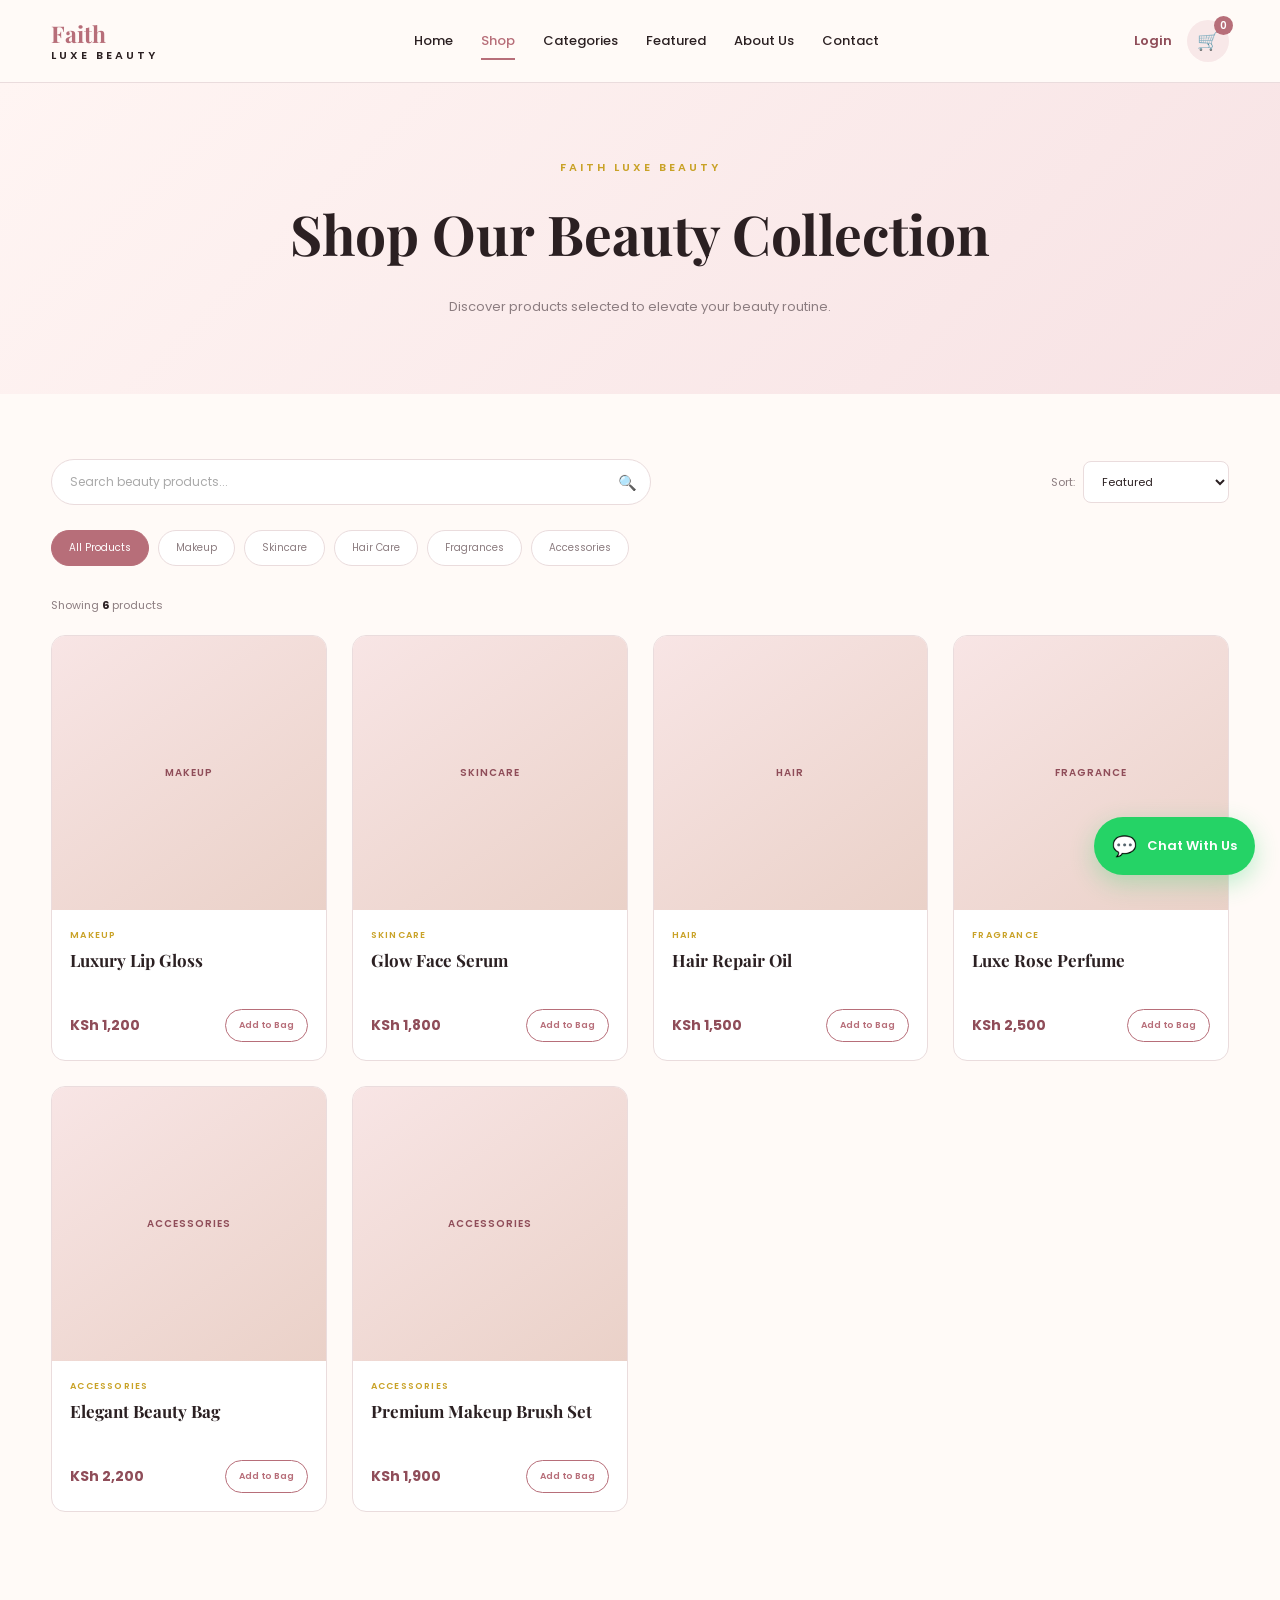
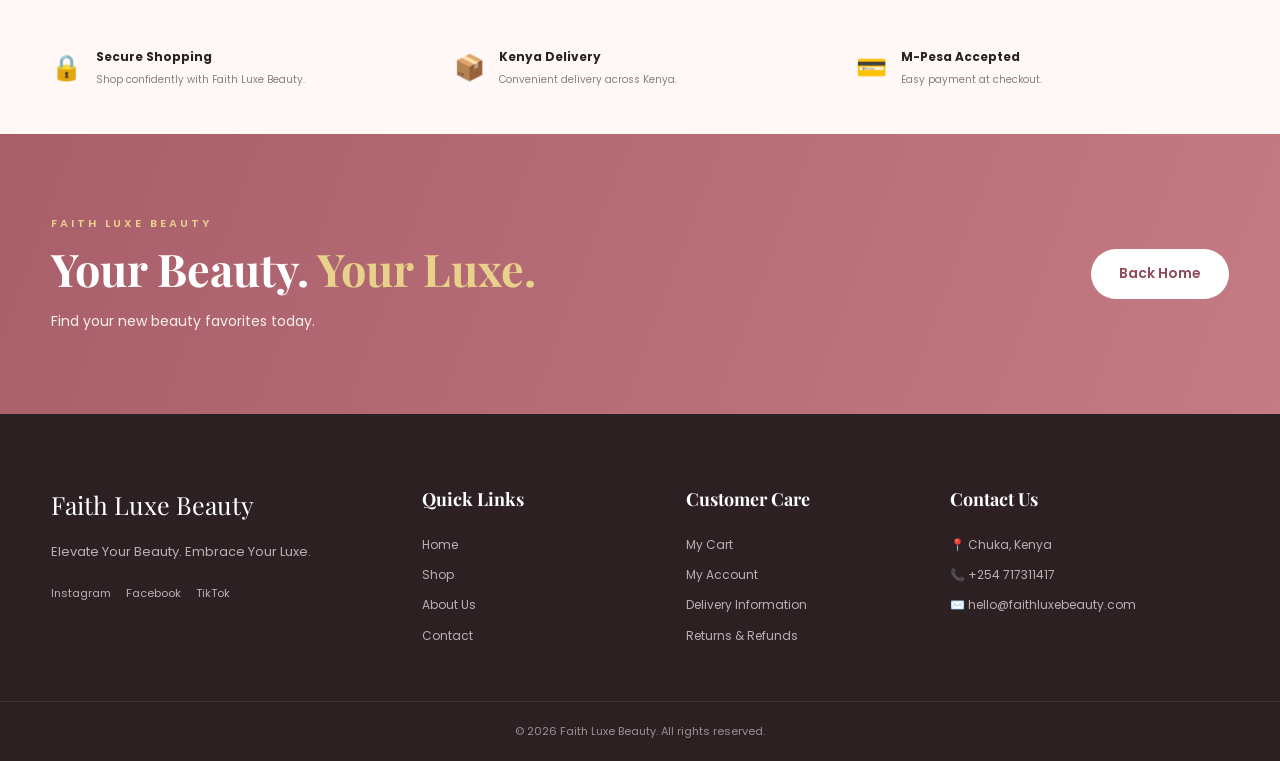
<file: shop.html>
<!DOCTYPE html>
<html lang="en">

<head>

    <meta charset="UTF-8">

    <meta
        name="viewport"
        content="width=device-width, initial-scale=1.0"
    >

    <title>Shop | Faith Luxe Beauty</title>

    <meta
        name="description"
        content="Shop makeup, skincare, hair care, fragrances and accessories at Faith Luxe Beauty."
    >

    <link rel="preconnect" href="https://fonts.googleapis.com">
    <link rel="preconnect" href="https://fonts.gstatic.com" crossorigin>

    <link
        href="https://fonts.googleapis.com/css2?family=Playfair+Display:wght@500;600;700&family=Poppins:wght@300;400;500;600&display=swap"
        rel="stylesheet"
    >

    <link
        rel="stylesheet"
        href="style.css"
    >

</head>


<body>


<!-- ==================================================
     HEADER
================================================== -->

<header class="header">

    <div class="container nav-container">

        <a
            href="index.html"
            class="logo"
        >
            <span>Faith</span>
            <strong>Luxe Beauty</strong>
        </a>


        <nav
            class="navbar"
            id="navbar"
        >

            <a href="index.html">
                Home
            </a>

            <a
                href="shop.html"
                class="active"
            >
                Shop
            </a>

            <a href="index.html#categories">
                Categories
            </a>

            <a href="index.html#featured">
                Featured
            </a>

            <a href="index.html#about">
                About Us
            </a>

            <a href="index.html#contact">
                Contact
            </a>

        </nav>


        <div class="nav-actions">

            <a
                href="login.html"
                class="login-btn"
            >
                Login
            </a>


            <a
                href="cart.html"
                class="cart-btn"
                aria-label="Shopping cart"
            >

                🛒

                <span id="cart-count">
                    0
                </span>

            </a>


            <button
                type="button"
                class="menu-btn"
                id="menu-btn"
                aria-label="Open menu"
            >
                ☰
            </button>

        </div>

    </div>

</header>



<!-- ==================================================
     SHOP HERO
================================================== -->

<section class="shop-hero">

    <div class="container">

        <p>
            FAITH LUXE BEAUTY
        </p>

        <h1>
            Shop Our Beauty Collection
        </h1>

        <span>
            Discover products selected to elevate your beauty routine.
        </span>

    </div>

</section>



<!-- ==================================================
     SHOP
================================================== -->

<main class="shop-section">

    <div class="container">


        <!-- ==========================================
             SHOP TOOLBAR
        ========================================== -->

        <div class="shop-toolbar">


            <div class="search-box">

                <input
                    type="search"
                    id="product-search"
                    placeholder="Search beauty products..."
                    autocomplete="off"
                >

                <button
                    type="button"
                    id="search-btn"
                    aria-label="Search"
                >
                    🔍
                </button>

            </div>


            <div class="sort-box">

                <label for="sort-products">
                    Sort:
                </label>

                <select id="sort-products">

                    <option value="default">
                        Featured
                    </option>

                    <option value="price-low">
                        Price: Low to High
                    </option>

                    <option value="price-high">
                        Price: High to Low
                    </option>

                    <option value="name">
                        Name: A-Z
                    </option>

                </select>

            </div>

        </div>



        <!-- ==========================================
             CATEGORY FILTERS
        ========================================== -->

        <div
            class="category-filters"
            id="category-filters"
        >

            <button
                type="button"
                class="category-filter active"
                data-category="all"
            >
                All Products
            </button>

            <button
                type="button"
                class="category-filter"
                data-category="makeup"
            >
                Makeup
            </button>

            <button
                type="button"
                class="category-filter"
                data-category="skincare"
            >
                Skincare
            </button>

            <button
                type="button"
                class="category-filter"
                data-category="hair"
            >
                Hair Care
            </button>

            <button
                type="button"
                class="category-filter"
                data-category="fragrance"
            >
                Fragrances
            </button>

            <button
                type="button"
                class="category-filter"
                data-category="accessories"
            >
                Accessories
            </button>

        </div>



        <!-- ==========================================
             PRODUCTS HEADER
        ========================================== -->

        <div class="products-header">

            <p>

                Showing

                <strong id="product-count">
                    0
                </strong>

                products

            </p>

        </div>



        <!-- ==========================================
             PRODUCTS
        ========================================== -->

        <div
            class="products-grid shop-products"
            id="products-container"
        >

        </div>



        <!-- ==========================================
             NO PRODUCTS
        ========================================== -->

        <div
            class="no-products"
            id="no-products"
        >

            <div class="no-products-icon">
                🔍
            </div>

            <h2>
                No Products Found
            </h2>

            <p>
                Try another search or choose a different category.
            </p>

            <button
                type="button"
                class="btn primary-btn"
                id="clear-filters"
            >
                View All Products
            </button>

        </div>

    </div>

</main>



<!-- ==================================================
     SHOP REASSURANCE
================================================== -->

<section class="shop-reassurance">

    <div class="container shop-reassurance-grid">


        <div class="shop-reassurance-item">

            <span>
                🔒
            </span>

            <div>

                <strong>
                    Secure Shopping
                </strong>

                <p>
                    Shop confidently with Faith Luxe Beauty.
                </p>

            </div>

        </div>


        <div class="shop-reassurance-item">

            <span>
                📦
            </span>

            <div>

                <strong>
                    Kenya Delivery
                </strong>

                <p>
                    Convenient delivery across Kenya.
                </p>

            </div>

        </div>


        <div class="shop-reassurance-item">

            <span>
                💳
            </span>

            <div>

                <strong>
                    M-Pesa Accepted
                </strong>

                <p>
                    Easy payment at checkout.
                </p>

            </div>

        </div>

    </div>

</section>



<!-- ==================================================
     PROMO
================================================== -->

<section class="promo-section">

    <div class="container promo-content">

        <div>

            <p class="promo-small">
                FAITH LUXE BEAUTY
            </p>

            <h2>
                Your Beauty.
                <span>Your Luxe.</span>
            </h2>

            <p>
                Find your new beauty favorites today.
            </p>

        </div>


        <a
            href="index.html"
            class="btn light-btn"
        >
            Back Home
        </a>

    </div>

</section>



<!-- ==================================================
     FOOTER
================================================== -->

<footer class="footer">

    <div class="container footer-grid">


        <div class="footer-brand">

            <a
                href="index.html"
                class="footer-logo"
            >
                Faith Luxe Beauty
            </a>

            <p>
                Elevate Your Beauty. Embrace Your Luxe.
            </p>


            <div class="social-links">

                <a href="#">
                    Instagram
                </a>

                <a href="#">
                    Facebook
                </a>

                <a href="#">
                    TikTok
                </a>

            </div>

        </div>



        <div class="footer-column">

            <h3>
                Quick Links
            </h3>

            <a href="index.html">
                Home
            </a>

            <a href="shop.html">
                Shop
            </a>

            <a href="index.html#about">
                About Us
            </a>

            <a href="index.html#contact">
                Contact
            </a>

        </div>



        <div class="footer-column">

            <h3>
                Customer Care
            </h3>

            <a href="cart.html">
                My Cart
            </a>

            <a href="login.html">
                My Account
            </a>

            <a href="#">
                Delivery Information
            </a>

            <a href="#">
                Returns & Refunds
            </a>

        </div>



        <div class="footer-column">

            <h3>
                Contact Us
            </h3>

            <p>
                📍 Chuka, Kenya
            </p>

            <p>
                📞 +254 717311417
            </p>

            <p>
                ✉️ hello@faithluxebeauty.com
            </p>

        </div>

    </div>


    <div class="footer-bottom">

        <p>

            ©

            <span id="current-year"></span>

            Faith Luxe Beauty.

            All rights reserved.

        </p>

    </div>

</footer>



<!-- ==================================================
     WHATSAPP
================================================== -->

<a
    href="https://wa.me/254717311417?text=Hello%20Faith%20Luxe%20Beauty%2C%20I%20would%20like%20some%20assistance."
    class="whatsapp-button"
    target="_blank"
    rel="noopener noreferrer"
    aria-label="Chat with Faith Luxe Beauty on WhatsApp"
>

    <span class="whatsapp-icon">
        💬
    </span>

    <span class="whatsapp-text">
        Chat With Us
    </span>

</a>



<!-- ==================================================
     JAVASCRIPT
================================================== -->

<script>


/* ==================================================
   MOBILE MENU
================================================== */

const menuBtn =
    document.getElementById("menu-btn");

const navbar =
    document.getElementById("navbar");


if (menuBtn && navbar) {

    menuBtn.addEventListener(
        "click",
        () => {

            navbar.classList.toggle("show");

        }
    );

}



/* ==================================================
   YEAR
================================================== */

const currentYear =
    document.getElementById("current-year");

if (currentYear) {

    currentYear.textContent =
        new Date().getFullYear();

}



/* ==================================================
   PRODUCTS
================================================== */

/*
 * These products are currently local demo products.
 *
 * The structure is intentionally compatible with
 * cart.html.
 *
 * Later, Firebase products can replace this array
 * without changing the cart structure.
 */

const products = [

    {
        id: "luxury-lip-gloss",
        name: "Luxury Lip Gloss",
        category: "makeup",
        price: 1200,
        image: "",
        variant: ""
    },

    {
        id: "glow-face-serum",
        name: "Glow Face Serum",
        category: "skincare",
        price: 1800,
        image: "",
        variant: ""
    },

    {
        id: "hair-repair-oil",
        name: "Hair Repair Oil",
        category: "hair",
        price: 1500,
        image: "",
        variant: ""
    },

    {
        id: "luxe-rose-perfume",
        name: "Luxe Rose Perfume",
        category: "fragrance",
        price: 2500,
        image: "",
        variant: ""
    },

    {
        id: "elegant-beauty-bag",
        name: "Elegant Beauty Bag",
        category: "accessories",
        price: 2200,
        image: "",
        variant: ""
    },

    {
        id: "premium-makeup-brush-set",
        name: "Premium Makeup Brush Set",
        category: "accessories",
        price: 1900,
        image: "",
        variant: ""
    }

];



/* ==================================================
   SAVE PRODUCTS FOR CART RECOMMENDATIONS
================================================== */

function saveProductsForRecommendations() {

    try {

        localStorage.setItem(
            "faithLuxeProducts",
            JSON.stringify(products)
        );

    } catch (error) {

        console.error(
            "Unable to save product catalogue:",
            error
        );

    }

}


saveProductsForRecommendations();



/* ==================================================
   ELEMENTS
================================================== */

const productsContainer =
    document.getElementById(
        "products-container"
    );

const productCount =
    document.getElementById(
        "product-count"
    );

const searchInput =
    document.getElementById(
        "product-search"
    );

const searchButton =
    document.getElementById(
        "search-btn"
    );

const sortSelect =
    document.getElementById(
        "sort-products"
    );

const categoryButtons =
    document.querySelectorAll(
        ".category-filter"
    );

const noProducts =
    document.getElementById(
        "no-products"
    );

const clearFilters =
    document.getElementById(
        "clear-filters"
    );


let selectedCategory =
    "all";



/* ==================================================
   ESCAPE HTML
================================================== */

function escapeHtml(value) {

    return String(value ?? "")

        .replaceAll(
            "&",
            "&amp;"
        )

        .replaceAll(
            "<",
            "&lt;"
        )

        .replaceAll(
            ">",
            "&gt;"
        )

        .replaceAll(
            '"',
            "&quot;"
        )

        .replaceAll(
            "'",
            "&#039;"
        );

}



/* ==================================================
   CART
================================================== */

function getCart() {

    try {

        return JSON.parse(
            localStorage.getItem(
                "faithLuxeCart"
            )
        ) || [];

    } catch (error) {

        return [];

    }

}


function saveCart(cart) {

    localStorage.setItem(
        "faithLuxeCart",
        JSON.stringify(cart)
    );

}



/* ==================================================
   CART COUNT
================================================== */

function updateCartCount() {

    const cart =
        getCart();


    const count =
        cart.reduce(
            (total, item) => {

                return total +
                    (
                        Number(
                            item.quantity
                        ) || 0
                    );

            },
            0
        );


    const cartCount =
        document.getElementById(
            "cart-count"
        );


    if (cartCount) {

        cartCount.textContent =
            count;

    }

}



/* ==================================================
   ADD TO CART
================================================== */

window.addToCart =
function(productId) {


    const product =
        products.find(
            item =>
                String(item.id) ===
                String(productId)
        );


    if (!product) {

        return;

    }


    const cart =
        getCart();


    const existingIndex =
        cart.findIndex(
            item =>
                String(
                    item.id ||
                    item.productId
                ) ===
                String(product.id)
        );


    if (existingIndex >= 0) {

        cart[existingIndex].quantity =
            (
                Number(
                    cart[existingIndex].quantity
                ) || 1
            ) + 1;

    } else {

        cart.push({

            id:
                product.id,

            name:
                product.name,

            price:
                Number(product.price) || 0,

            category:
                product.category ||
                "Beauty",

            image:
                product.image ||
                "",

            variant:
                product.variant ||
                "",

            quantity:
                1

        });

    }


    saveCart(cart);

    updateCartCount();


    /*
     * Record this product as recently viewed.
     */

    saveRecentlyViewed(
        product
    );


    /*
     * Small visual confirmation.
     */

    showCartToast(
        `${product.name} added to your bag.`
    );

};



/* ==================================================
   RECENTLY VIEWED
================================================== */

function saveRecentlyViewed(product) {

    try {

        let recentlyViewed =
            JSON.parse(
                localStorage.getItem(
                    "faithLuxeRecentlyViewed"
                )
            ) || [];


        recentlyViewed =
            recentlyViewed.filter(
                item =>
                    String(
                        item.id ||
                        item.productId
                    ) !==
                    String(product.id)
            );


        recentlyViewed.unshift({

            id:
                product.id,

            name:
                product.name,

            price:
                Number(product.price) || 0,

            category:
                product.category ||
                "Beauty",

            image:
                product.image ||
                "",

            variant:
                product.variant ||
                ""

        });


        recentlyViewed =
            recentlyViewed.slice(
                0,
                8
            );


        localStorage.setItem(
            "faithLuxeRecentlyViewed",
            JSON.stringify(
                recentlyViewed
            )
        );

    } catch (error) {

        console.error(
            "Unable to save recently viewed product:",
            error
        );

    }

}



/* ==================================================
   TOAST
================================================== */

function showCartToast(message) {

    const oldToast =
        document.querySelector(
            ".shop-cart-toast"
        );


    if (oldToast) {

        oldToast.remove();

    }


    const toast =
        document.createElement(
            "div"
        );


    toast.className =
        "shop-cart-toast";


    toast.innerHTML = `

        <span>
            ✓
        </span>

        <strong>
            ${escapeHtml(message)}
        </strong>

        <a href="cart.html">
            View Cart
        </a>

    `;


    document.body.appendChild(
        toast
    );


    requestAnimationFrame(
        () => {

            toast.classList.add(
                "show"
            );

        }
    );


    setTimeout(
        () => {

            toast.classList.remove(
                "show"
            );


            setTimeout(
                () => {

                    toast.remove();

                },
                300
            );

        },
        3500
    );

}



/* ==================================================
   PRODUCT IMAGE
================================================== */

function renderProductImage(product) {

    if (product.image) {

        return `

            <img
                src="${escapeHtml(product.image)}"
                alt="${escapeHtml(product.name)}"
                loading="lazy"
            >

        `;

    }


    return `

        <div class="product-image-placeholder">

            <span>
                ${escapeHtml(
                    product.category ||
                    "Beauty"
                )}
            </span>

        </div>

    `;

}



/* ==================================================
   DISPLAY PRODUCTS
================================================== */

function displayProducts() {

    let filteredProducts =
        [...products];


    /* CATEGORY */

    if (
        selectedCategory !==
        "all"
    ) {

        filteredProducts =
            filteredProducts.filter(
                product =>
                    product.category ===
                    selectedCategory
            );

    }


    /* SEARCH */

    const searchTerm =
        searchInput.value
            .trim()
            .toLowerCase();


    if (searchTerm) {

        filteredProducts =
            filteredProducts.filter(
                product =>

                    product.name
                        .toLowerCase()
                        .includes(
                            searchTerm
                        ) ||

                    product.category
                        .toLowerCase()
                        .includes(
                            searchTerm
                        )

            );

    }


    /* SORT */

    const sortValue =
        sortSelect.value;


    if (
        sortValue ===
        "price-low"
    ) {

        filteredProducts.sort(
            (a, b) =>
                Number(a.price) -
                Number(b.price)
        );

    }


    if (
        sortValue ===
        "price-high"
    ) {

        filteredProducts.sort(
            (a, b) =>
                Number(b.price) -
                Number(a.price)
        );

    }


    if (
        sortValue ===
        "name"
    ) {

        filteredProducts.sort(
            (a, b) =>
                a.name.localeCompare(
                    b.name
                )
        );

    }


    productCount.textContent =
        filteredProducts.length;


    /* NO PRODUCTS */

    if (
        filteredProducts.length ===
        0
    ) {

        productsContainer.innerHTML =
            "";

        noProducts.style.display =
            "block";

        return;

    }


    noProducts.style.display =
        "none";


    /* RENDER */

    productsContainer.innerHTML =
        filteredProducts
            .map(
                product => `

                    <article
                        class="product-card"
                    >

                        <div
                            class="product-image"
                        >

                            ${renderProductImage(
                                product
                            )}

                        </div>


                        <div
                            class="product-info"
                        >

                            <p
                                class="product-category"
                            >
                                ${escapeHtml(
                                    product.category
                                )}
                            </p>


                            <h3>
                                ${escapeHtml(
                                    product.name
                                )}
                            </h3>


                            ${
                                product.variant
                                    ? `
                                        <p
                                            class="product-variant"
                                        >
                                            ${escapeHtml(
                                                product.variant
                                            )}
                                        </p>
                                      `
                                    : ""
                            }


                            <div
                                class="product-bottom"
                            >

                                <strong>
                                    KSh ${
                                        Number(
                                            product.price
                                        ).toLocaleString()
                                    }
                                </strong>


                                <button
                                    type="button"
                                    class="add-to-cart"
                                    onclick="addToCart('${String(product.id).replaceAll("'", "\\'")}')"
                                >
                                    Add to Bag
                                </button>

                            </div>

                        </div>

                    </article>

                `
            )
            .join("");

}



/* ==================================================
   CATEGORY FILTERS
================================================== */

categoryButtons.forEach(
    button => {

        button.addEventListener(
            "click",
            () => {

                categoryButtons.forEach(
                    btn => {

                        btn.classList.remove(
                            "active"
                        );

                    }
                );


                button.classList.add(
                    "active"
                );


                selectedCategory =
                    button.dataset.category;


                displayProducts();

            }
        );

    }
);



/* ==================================================
   SEARCH
================================================== */

searchInput.addEventListener(
    "input",
    displayProducts
);


if (searchButton) {

    searchButton.addEventListener(
        "click",
        displayProducts
    );

}



/* ==================================================
   SORT
================================================== */

sortSelect.addEventListener(
    "change",
    displayProducts
);



/* ==================================================
   CLEAR FILTERS
================================================== */

clearFilters.addEventListener(
    "click",
    () => {

        selectedCategory =
            "all";


        searchInput.value =
            "";


        sortSelect.value =
            "default";


        categoryButtons.forEach(
            button => {

                button.classList.remove(
                    "active"
                );

            }
        );


        categoryButtons[0].classList.add(
            "active"
        );


        displayProducts();

    }
);



/* ==================================================
   INITIALIZE
================================================== */

updateCartCount();

displayProducts();


</script>

</body>

</html>
</file>
<file: style.css>
/* =========================================================
   FAITH LUXE BEAUTY
   Main Website Styles
   ========================================================= */


/* =========================
   1. ROOT VARIABLES
   ========================= */

:root {
    --primary: #b76e79;
    --primary-dark: #8f4d59;
    --secondary: #f8e8e8;

    --gold: #c9a227;
    --gold-light: #e8d18a;

    --cream: #fffaf7;
    --white: #ffffff;

    --dark: #2b2022;
    --text: #5f5053;
    --muted: #8c7d80;

    --border: #eadcdd;

    --shadow: 0 10px 30px rgba(70, 40, 45, 0.08);
    --shadow-hover: 0 15px 40px rgba(70, 40, 45, 0.14);

    --container: 1200px;

    --transition: all 0.3s ease;
}


/* =========================
   2. RESET
   ========================= */

* {
    margin: 0;
    padding: 0;
    box-sizing: border-box;
}

html {
    scroll-behavior: smooth;
}

body {
    font-family: "Poppins", sans-serif;
    color: var(--text);
    background: var(--cream);
    line-height: 1.7;
}

img {
    max-width: 100%;
    display: block;
}

a {
    text-decoration: none;
    color: inherit;
}

button,
input {
    font-family: inherit;
}


/* =========================
   3. GENERAL
   ========================= */

.container {
    width: min(92%, var(--container));
    margin: 0 auto;
}

.btn {
    display: inline-flex;
    align-items: center;
    justify-content: center;

    padding: 13px 28px;

    border-radius: 30px;

    font-size: 14px;
    font-weight: 600;

    transition: var(--transition);
}

.primary-btn {
    background: var(--primary);
    color: var(--white);
}

.primary-btn:hover {
    background: var(--primary-dark);
    transform: translateY(-2px);
    box-shadow: var(--shadow);
}

.secondary-btn {
    border: 1px solid var(--primary);
    color: var(--primary);
}

.secondary-btn:hover {
    background: var(--primary);
    color: var(--white);
}

.light-btn {
    background: var(--white);
    color: var(--primary-dark);
}

.light-btn:hover {
    transform: translateY(-2px);
    box-shadow: var(--shadow);
}


/* =========================
   4. HEADER
   ========================= */

.header {
    position: sticky;
    top: 0;
    z-index: 1000;

    background: rgba(255, 250, 247, 0.96);

    border-bottom: 1px solid var(--border);

    backdrop-filter: blur(10px);
}

.nav-container {
    min-height: 82px;

    display: flex;
    align-items: center;
    justify-content: space-between;

    gap: 30px;
}


/* Logo */

.logo {
    display: flex;
    flex-direction: column;

    line-height: 1;
}

.logo span {
    font-family: "Playfair Display", serif;

    color: var(--primary);

    font-size: 23px;
    font-weight: 700;
}

.logo strong {
    margin-top: 5px;

    color: var(--dark);

    font-size: 11px;
    font-weight: 600;

    letter-spacing: 3px;
    text-transform: uppercase;
}


/* Navigation */

.navbar {
    display: flex;
    align-items: center;
    gap: 28px;
}

.navbar a {
    position: relative;

    color: var(--dark);

    font-size: 13px;
    font-weight: 500;

    transition: var(--transition);
}

.navbar a::after {
    content: "";

    position: absolute;

    left: 0;
    bottom: -8px;

    width: 0;
    height: 2px;

    background: var(--primary);

    transition: var(--transition);
}

.navbar a:hover,
.navbar a.active {
    color: var(--primary);
}

.navbar a:hover::after,
.navbar a.active::after {
    width: 100%;
}


/* Navigation Actions */

.nav-actions {
    display: flex;
    align-items: center;
    gap: 15px;
}

.login-btn {
    color: var(--primary-dark);

    font-size: 13px;
    font-weight: 600;
}

.cart-btn {
    position: relative;

    display: flex;
    align-items: center;
    justify-content: center;

    width: 42px;
    height: 42px;

    border-radius: 50%;

    background: var(--secondary);

    font-size: 18px;
}

.cart-btn:hover {
    background: #f1d7da;
}

#cart-count {
    position: absolute;

    top: -4px;
    right: -4px;

    width: 19px;
    height: 19px;

    display: flex;
    align-items: center;
    justify-content: center;

    border-radius: 50%;

    background: var(--primary);
    color: var(--white);

    font-size: 10px;
    font-weight: 600;
}

.menu-btn {
    display: none;

    border: none;
    background: transparent;

    color: var(--dark);

    font-size: 25px;
    cursor: pointer;
}


/* =========================
   5. HERO
   ========================= */

.hero {
    min-height: 650px;

    display: flex;
    align-items: center;

    background:
        radial-gradient(
            circle at 80% 30%,
            rgba(232, 209, 138, 0.18),
            transparent 30%
        ),
        linear-gradient(
            135deg,
            #fffaf7 0%,
            #f9e9e9 100%
        );
}

.hero-content {
    display: grid;

    grid-template-columns: 1fr 0.8fr;

    align-items: center;

    gap: 70px;

    padding: 80px 0;
}

.hero-small-title {
    margin-bottom: 15px;

    color: var(--gold);

    font-size: 12px;
    font-weight: 600;

    letter-spacing: 3px;
}

.hero h1 {
    max-width: 650px;

    color: var(--dark);

    font-family: "Playfair Display", serif;

    font-size: clamp(45px, 6vw, 75px);

    line-height: 1.08;
}

.hero h1 span {
    display: block;

    color: var(--primary);
}

.hero-description {
    max-width: 570px;

    margin: 25px 0 32px;

    color: var(--text);

    font-size: 15px;
}

.hero-buttons {
    display: flex;
    flex-wrap: wrap;

    gap: 14px;
}


/* Hero Visual */

.hero-image {
    display: flex;
    justify-content: center;
}

.hero-image-box {
    width: min(100%, 420px);
    aspect-ratio: 4 / 5;

    display: flex;
    flex-direction: column;
    align-items: center;
    justify-content: center;

    border-radius: 210px 210px 30px 30px;

    background:
        linear-gradient(
            145deg,
            #f5d9d9,
            #e8b7bc
        );

    border: 10px solid rgba(255, 255, 255, 0.6);

    box-shadow: var(--shadow-hover);

    color: var(--white);
}

.hero-image-box span {
    font-family: "Playfair Display", serif;

    font-size: 24px;

    letter-spacing: 5px;
}

.hero-image-box strong {
    margin: 8px 0;

    font-family: "Playfair Display", serif;

    font-size: 48px;

    letter-spacing: 4px;
}

.hero-image-box small {
    font-size: 11px;

    letter-spacing: 7px;
}


/* =========================
   6. SECTION HEADING
   ========================= */

.section-heading {
    max-width: 700px;

    margin: 0 auto 45px;

    text-align: center;
}

.section-heading p,
.section-label {
    margin-bottom: 8px;

    color: var(--gold);

    font-size: 11px;
    font-weight: 600;

    letter-spacing: 3px;
}

.section-heading h2 {
    margin-bottom: 10px;

    color: var(--dark);

    font-family: "Playfair Display", serif;

    font-size: clamp(32px, 4vw, 45px);

    line-height: 1.2;
}

.section-heading span {
    color: var(--muted);

    font-size: 14px;
}


/* =========================
   7. CATEGORIES
   ========================= */

.categories-section {
    padding: 100px 0;
    background: var(--white);
}

.categories-grid {
    display: grid;

    grid-template-columns:
        repeat(5, 1fr);

    gap: 20px;
}

.category-card {
    padding: 32px 20px;

    text-align: center;

    background: var(--cream);

    border: 1px solid var(--border);

    border-radius: 15px;

    transition: var(--transition);
}

.category-card:hover {
    transform: translateY(-7px);

    background: var(--white);

    border-color: #e0b7bb;

    box-shadow: var(--shadow-hover);
}

.category-icon {
    width: 72px;
    height: 72px;

    display: flex;
    align-items: center;
    justify-content: center;

    margin: 0 auto 18px;

    border-radius: 50%;

    background: var(--secondary);

    font-size: 30px;
}

.category-card h3 {
    margin-bottom: 8px;

    color: var(--dark);

    font-family: "Playfair Display", serif;

    font-size: 21px;
}

.category-card p {
    color: var(--muted);

    font-size: 12px;
}


/* =========================
   8. FEATURED PRODUCTS
   ========================= */

.featured-section {
    padding: 100px 0;
}

.products-grid {
    display: grid;

    grid-template-columns:
        repeat(4, 1fr);

    gap: 25px;
}

.product-loading {
    grid-column: 1 / -1;

    padding: 50px;

    text-align: center;

    color: var(--muted);
}

.view-all-container {
    margin-top: 45px;

    text-align: center;
}


/* =========================
   9. PROMO SECTION
   ========================= */

.promo-section {
    padding: 80px 0;

    background:
        linear-gradient(
            110deg,
            #a95f6a,
            #c47b84
        );

    color: var(--white);
}

.promo-content {
    display: flex;

    align-items: center;
    justify-content: space-between;

    gap: 40px;
}

.promo-small {
    margin-bottom: 8px;

    color: var(--gold-light);

    font-size: 11px;
    font-weight: 600;

    letter-spacing: 3px;
}

.promo-content h2 {
    max-width: 650px;

    margin-bottom: 15px;

    font-family: "Playfair Display", serif;

    font-size: clamp(30px, 4vw, 45px);

    line-height: 1.2;
}

.promo-content h2 span {
    color: var(--gold-light);
}

.promo-content p:last-child {
    max-width: 600px;

    font-size: 14px;

    opacity: 0.9;
}


/* =========================
   10. ABOUT
   ========================= */

.about-section {
    padding: 100px 0;

    background: var(--white);
}

.about-content {
    display: grid;

    grid-template-columns: 0.9fr 1fr;

    align-items: center;

    gap: 80px;
}

.about-image {
    min-height: 450px;

    display: flex;
    align-items: center;
    justify-content: center;

    border-radius: 25px;

    background:
        linear-gradient(
            145deg,
            #f7dfdf,
            #ead0c4
        );
}

.about-logo {
    text-align: center;

    color: var(--primary-dark);

    font-family: "Playfair Display", serif;

    font-size: 22px;

    letter-spacing: 4px;
}

.about-logo strong {
    display: block;

    margin: 8px 0;

    font-size: 55px;

    color: var(--white);
}

.about-text h2 {
    margin-bottom: 22px;

    color: var(--dark);

    font-family: "Playfair Display", serif;

    font-size: clamp(35px, 4vw, 50px);

    line-height: 1.2;
}

.about-text p {
    margin-bottom: 18px;

    font-size: 14px;
}


/* =========================
   11. FEATURES
   ========================= */

.features-section {
    padding: 100px 0;
}

.features-grid {
    display: grid;

    grid-template-columns:
        repeat(4, 1fr);

    gap: 25px;
}

.feature-card {
    padding: 30px 20px;

    text-align: center;

    background: var(--white);

    border: 1px solid var(--border);

    border-radius: 15px;
}

.feature-icon {
    margin-bottom: 15px;

    font-size: 30px;
}

.feature-card h3 {
    margin-bottom: 8px;

    color: var(--dark);

    font-family: "Playfair Display", serif;

    font-size: 20px;
}

.feature-card p {
    color: var(--muted);

    font-size: 12px;
}


/* =========================
   12. NEWSLETTER
   ========================= */

.newsletter-section {
    padding: 90px 20px;

    text-align: center;

    background: var(--secondary);
}

.newsletter-content > p {
    margin-bottom: 8px;

    color: var(--gold);

    font-size: 11px;
    font-weight: 600;

    letter-spacing: 3px;
}

.newsletter-content h2 {
    margin-bottom: 10px;

    color: var(--dark);

    font-family: "Playfair Display", serif;

    font-size: clamp(30px, 4vw, 42px);
}

.newsletter-content > span {
    color: var(--muted);

    font-size: 13px;
}

.newsletter-form {
    max-width: 550px;

    display: flex;

    margin: 30px auto 0;

    background: var(--white);

    border: 1px solid var(--border);

    border-radius: 40px;

    overflow: hidden;
}

.newsletter-form input {
    flex: 1;

    min-width: 0;

    padding: 15px 20px;

    border: none;

    outline: none;

    background: transparent;

    color: var(--dark);

    font-size: 13px;
}

.newsletter-form button {
    padding: 0 25px;

    border: none;

    background: var(--primary);

    color: var(--white);

    font-size: 12px;
    font-weight: 600;

    cursor: pointer;

    transition: var(--transition);
}

.newsletter-form button:hover {
    background: var(--primary-dark);
}


/* =========================
   13. FOOTER
   ========================= */

.footer {
    padding-top: 70px;

    background: #2c2023;

    color: #e8dfe0;
}

.footer-grid {
    display: grid;

    grid-template-columns:
        1.5fr
        1fr
        1fr
        1.3fr;

    gap: 50px;

    padding-bottom: 55px;
}

.footer-logo {
    display: inline-block;

    margin-bottom: 15px;

    color: var(--white);

    font-family: "Playfair Display", serif;

    font-size: 25px;
}

.footer-brand > p {
    max-width: 280px;

    margin-bottom: 20px;

    color: #bcaeb1;

    font-size: 13px;
}

.social-links {
    display: flex;

    flex-wrap: wrap;

    gap: 15px;
}

.social-links a {
    color: #bcaeb1;

    font-size: 11px;

    transition: var(--transition);
}

.social-links a:hover {
    color: var(--gold-light);
}

.footer-column {
    display: flex;
    flex-direction: column;

    gap: 10px;
}

.footer-column h3 {
    margin-bottom: 10px;

    color: var(--white);

    font-family: "Playfair Display", serif;

    font-size: 18px;
}

.footer-column a,
.footer-column p {
    color: #bcaeb1;

    font-size: 12px;

    transition: var(--transition);
}

.footer-column a:hover {
    color: var(--gold-light);
}

.footer-bottom {
    padding: 20px;

    text-align: center;

    border-top: 1px solid rgba(255, 255, 255, 0.08);

    color: #9d8e91;

    font-size: 11px;
}


/* =========================
   14. WHATSAPP BUTTON
   ========================= */

.whatsapp-button {
    position: fixed;

    right: 25px;
    bottom: 25px;

    z-index: 900;

    display: flex;
    align-items: center;

    gap: 10px;

    padding: 12px 18px;

    border-radius: 40px;

    background: #25d366;

    color: var(--white);

    box-shadow: 0 8px 25px rgba(37, 211, 102, 0.3);

    font-size: 13px;
    font-weight: 600;

    transition: var(--transition);
}

.whatsapp-button:hover {
    background: #1ebc59;

    transform: translateY(-4px);

    box-shadow: 0 12px 30px rgba(37, 211, 102, 0.4);
}

.whatsapp-icon {
    font-size: 20px;
}

.whatsapp-text {
    white-space: nowrap;
}


/* =========================
   15. RESPONSIVE
   ========================= */

@media (max-width: 1100px) {

    .navbar {
        gap: 18px;
    }

    .categories-grid {
        grid-template-columns:
            repeat(3, 1fr);
    }

    .products-grid {
        grid-template-columns:
            repeat(3, 1fr);
    }

    .features-grid {
        grid-template-columns:
            repeat(2, 1fr);
    }

}


/* Tablet */

@media (max-width: 850px) {

    .nav-container {
        min-height: 70px;
    }

    .menu-btn {
        display: block;
    }

    .navbar {
        position: absolute;

        top: 70px;
        left: 0;

        width: 100%;

        display: none;
        flex-direction: column;

        align-items: flex-start;

        gap: 0;

        padding: 15px 5%;

        background: var(--white);

        border-bottom: 1px solid var(--border);

        box-shadow: var(--shadow);
    }

    .navbar.show {
        display: flex;
    }

    .navbar a {
        width: 100%;

        padding: 12px 0;
    }

    .navbar a::after {
        display: none;
    }

    .hero-content {
        grid-template-columns: 1fr;

        text-align: center;

        gap: 45px;
    }

    .hero-description {
        margin-left: auto;
        margin-right: auto;
    }

    .hero-buttons {
        justify-content: center;
    }

    .hero-image-box {
        max-width: 340px;
    }

    .about-content {
        grid-template-columns: 1fr;

        gap: 45px;
    }

    .about-image {
        min-height: 350px;
    }

    .promo-content {
        flex-direction: column;

        text-align: center;
    }

    .footer-grid {
        grid-template-columns:
            repeat(2, 1fr);
    }

}


/* Mobile */

@media (max-width: 600px) {

    .login-btn {
        display: none;
    }

    .hero {
        min-height: auto;
    }

    .hero-content {
        padding: 65px 0;
    }

    .hero h1 {
        font-size: 43px;
    }

    .hero-description {
        font-size: 13px;
    }

    .hero-image-box {
        max-width: 280px;
    }

    .hero-image-box strong {
        font-size: 38px;
    }

    .categories-section,
    .featured-section,
    .about-section,
    .features-section {
        padding: 70px 0;
    }

    .categories-grid {
        grid-template-columns: 1fr 1fr;

        gap: 12px;
    }

    .category-card {
        padding: 25px 12px;
    }

    .category-icon {
        width: 60px;
        height: 60px;

        font-size: 25px;
    }

    .products-grid {
        grid-template-columns:
            repeat(2, 1fr);

        gap: 12px;
    }

    .features-grid {
        grid-template-columns: 1fr;
    }

    .footer-grid {
        grid-template-columns: 1fr;

        gap: 35px;
    }

    .newsletter-form {
        flex-direction: column;

        border-radius: 15px;
    }

    .newsletter-form input {
        padding: 15px;
    }

    .newsletter-form button {
        padding: 14px;
    }

    .whatsapp-button {
        right: 15px;
        bottom: 15px;

        width: 52px;
        height: 52px;

        justify-content: center;

        padding: 0;

        border-radius: 50%;
    }

    .whatsapp-text {
        display: none;
    }

}


/* Very Small Screens */

@media (max-width: 380px) {

    .categories-grid {
        grid-template-columns: 1fr;
    }

    .products-grid {
        grid-template-columns: 1fr;
    }

    .hero h1 {
        font-size: 37px;
    }

}
/* =========================================================
   FAITH LUXE BEAUTY
   SHOP + CART UPGRADE
========================================================= */


/* =========================================================
   SHOP HERO
========================================================= */

.shop-hero {
    padding: 75px 0;
    text-align: center;

    background:
        linear-gradient(
            135deg,
            #fff5f3,
            #f7e2e4
        );
}

.shop-hero p {
    margin-bottom: 10px;

    color: var(--gold);

    font-size: 11px;
    font-weight: 600;

    letter-spacing: 3px;
}

.shop-hero h1 {
    margin-bottom: 12px;

    color: var(--dark);

    font-family: "Playfair Display", serif;

    font-size: clamp(36px, 5vw, 55px);
}

.shop-hero span {
    color: var(--muted);

    font-size: 13px;
}


/* =========================================================
   SHOP SECTION
========================================================= */

.shop-section {
    padding: 65px 0 90px;
}


/* =========================================================
   SHOP TOOLBAR
========================================================= */

.shop-toolbar {
    display: flex;

    align-items: center;

    justify-content: space-between;

    gap: 25px;

    margin-bottom: 25px;
}

.search-box {
    display: flex;

    flex: 1;

    max-width: 600px;

    overflow: hidden;

    border:
        1px solid var(--border);

    border-radius: 30px;

    background: var(--white);

    transition: var(--transition);
}

.search-box:focus-within {
    border-color: var(--gold);

    box-shadow:
        0 8px 25px rgba(0, 0, 0, 0.05);
}

.search-box input {
    width: 100%;

    padding: 13px 18px;

    border: none;

    outline: none;

    background: transparent;

    color: var(--dark);

    font-family: "Poppins", sans-serif;

    font-size: 12px;
}

.search-box input::placeholder {
    color: #aaa;
}

.search-box button {
    width: 50px;

    border: none;

    background: transparent;

    cursor: pointer;

    font-size: 15px;
}


.sort-box {
    display: flex;

    align-items: center;

    gap: 8px;

    color: var(--muted);

    font-size: 11px;
}

.sort-box select {
    padding: 11px 14px;

    border:
        1px solid var(--border);

    border-radius: 8px;

    outline: none;

    background: var(--white);

    color: var(--dark);

    font-family: "Poppins", sans-serif;

    font-size: 11px;

    cursor: pointer;
}


/* =========================================================
   CATEGORY FILTERS
========================================================= */

.category-filters {
    display: flex;

    flex-wrap: wrap;

    gap: 9px;

    margin-bottom: 30px;
}

.category-filter {
    padding: 9px 17px;

    border:
        1px solid var(--border);

    border-radius: 30px;

    background: var(--white);

    color: var(--muted);

    font-family: "Poppins", sans-serif;

    font-size: 10px;

    cursor: pointer;

    transition: var(--transition);
}

.category-filter:hover {
    border-color: var(--primary);

    color: var(--primary);
}

.category-filter.active {
    border-color: var(--primary);

    background: var(--primary);

    color: var(--white);
}


/* =========================================================
   PRODUCT HEADER
========================================================= */

.products-header {
    margin-bottom: 20px;
}

.products-header p {
    color: var(--muted);

    font-size: 11px;
}

.products-header strong {
    color: var(--dark);
}


/* =========================================================
   PRODUCTS GRID
========================================================= */

.shop-products {
    display: grid;

    grid-template-columns:
        repeat(4, minmax(0, 1fr));

    gap: 25px;
}


/* =========================================================
   PRODUCT CARD
========================================================= */

.product-card {
    overflow: hidden;

    background: var(--white);

    border:
        1px solid var(--border);

    border-radius: 14px;

    transition:
        transform 0.3s ease,
        box-shadow 0.3s ease,
        border-color 0.3s ease;
}

.product-card:hover {
    transform: translateY(-5px);

    border-color: #ead3cf;

    box-shadow:
        0 18px 40px rgba(70, 40, 35, 0.09);
}


/* =========================================================
   PRODUCT IMAGE
========================================================= */

.product-image {
    position: relative;

    width: 100%;

    aspect-ratio: 1 / 1;

    overflow: hidden;

    background:
        linear-gradient(
            145deg,
            #f8e5e5,
            #ead1c8
        );
}

.product-image img {
    width: 100%;
    height: 100%;

    display: block;

    object-fit: cover;

    transition:
        transform 0.5s ease;
}

.product-card:hover .product-image img {
    transform: scale(1.04);
}

.product-image-placeholder {
    width: 100%;
    height: 100%;

    display: flex;

    align-items: center;
    justify-content: center;

    padding: 20px;

    background:
        linear-gradient(
            145deg,
            #f8e5e5,
            #ead1c8
        );

    color: var(--primary-dark);

    text-align: center;

    font-size: 10px;
    font-weight: 600;

    text-transform: uppercase;

    letter-spacing: 1px;
}


/* =========================================================
   PRODUCT INFO
========================================================= */

.product-info {
    padding: 18px;
}

.product-category {
    margin-bottom: 6px;

    color: var(--gold);

    font-size: 9px;
    font-weight: 600;

    letter-spacing: 1.2px;

    text-transform: uppercase;
}

.product-info h3 {
    min-height: 45px;

    margin-bottom: 15px;

    color: var(--dark);

    font-family:
        "Playfair Display",
        serif;

    font-size: 17px;

    line-height: 1.35;
}

.product-variant {
    margin-top: -9px;

    margin-bottom: 12px;

    color: var(--muted);

    font-size: 10px;
}

.product-bottom {
    display: flex;

    align-items: center;

    justify-content: space-between;

    gap: 10px;
}

.product-bottom strong {
    color: var(--primary-dark);

    font-size: 14px;

    white-space: nowrap;
}

.add-to-cart {
    padding: 9px 13px;

    border:
        1px solid var(--primary);

    border-radius: 30px;

    background: transparent;

    color: var(--primary);

    font-family:
        "Poppins",
        sans-serif;

    font-size: 9px;
    font-weight: 600;

    cursor: pointer;

    transition: var(--transition);
}

.add-to-cart:hover {
    background: var(--primary);

    color: var(--white);

    transform: translateY(-1px);
}


/* =========================================================
   NO PRODUCTS
========================================================= */

.no-products {
    display: none;

    padding: 80px 20px;

    text-align: center;
}

.no-products-icon {
    margin-bottom: 15px;

    font-size: 45px;
}

.no-products h2 {
    margin-bottom: 10px;

    color: var(--dark);

    font-family:
        "Playfair Display",
        serif;

    font-size: 28px;
}

.no-products p {
    margin-bottom: 25px;

    color: var(--muted);

    font-size: 12px;
}


/* =========================================================
   SHOP REASSURANCE
========================================================= */

.shop-reassurance {
    padding: 45px 0;

    background: #fff8f7;
}

.shop-reassurance-grid {
    display: grid;

    grid-template-columns:
        repeat(3, 1fr);

    gap: 30px;
}

.shop-reassurance-item {
    display: flex;

    align-items: flex-start;

    gap: 14px;
}

.shop-reassurance-item > span {
    font-size: 25px;
}

.shop-reassurance-item strong {
    display: block;

    margin-bottom: 5px;

    color: var(--dark);

    font-size: 12px;
}

.shop-reassurance-item p {
    color: var(--muted);

    font-size: 10px;

    line-height: 1.5;
}


/* =========================================================
   SHOP TOAST
========================================================= */

.shop-cart-toast {
    position: fixed;

    right: 25px;
    bottom: 25px;

    z-index: 9999;

    display: flex;

    align-items: center;

    gap: 12px;

    max-width: calc(100vw - 40px);

    padding: 14px 17px;

    border:
        1px solid var(--border);

    border-radius: 12px;

    background: var(--white);

    box-shadow:
        0 15px 40px rgba(0, 0, 0, 0.12);

    opacity: 0;

    transform:
        translateY(15px);

    transition:
        opacity 0.3s ease,
        transform 0.3s ease;
}

.shop-cart-toast.show {
    opacity: 1;

    transform:
        translateY(0);
}

.shop-cart-toast > span {
    width: 25px;
    height: 25px;

    display: flex;

    align-items: center;
    justify-content: center;

    border-radius: 50%;

    background: #f1ddd9;

    color: var(--primary-dark);

    font-weight: 700;
}

.shop-cart-toast strong {
    color: var(--dark);

    font-size: 10px;
}

.shop-cart-toast a {
    color: var(--primary);

    font-size: 10px;
    font-weight: 600;

    white-space: nowrap;
}


/* =========================================================
   UPGRADED CART HERO
========================================================= */

.cart-hero {
    padding: 70px 0;

    text-align: center;

    background:
        linear-gradient(
            135deg,
            #fff5f3,
            #f7e2e4
        );
}

.cart-hero p {
    margin-bottom: 10px;

    color: var(--gold);

    font-size: 11px;
    font-weight: 600;

    letter-spacing: 3px;
}

.cart-hero h1 {
    margin-bottom: 10px;

    color: var(--dark);

    font-family:
        "Playfair Display",
        serif;

    font-size:
        clamp(
            38px,
            5vw,
            55px
        );
}

.cart-hero span {
    color: var(--muted);

    font-size: 13px;
}


/* =========================================================
   CART SECTION
========================================================= */

.cart-section {
    padding: 70px 0 90px;
}


/* =========================================================
   EMPTY CART
========================================================= */

.empty-cart {
    padding: 80px 20px;

    text-align: center;
}

.empty-cart-icon {
    margin-bottom: 15px;

    font-size: 50px;
}

.empty-cart h2 {
    margin-bottom: 10px;

    color: var(--dark);

    font-family:
        "Playfair Display",
        serif;

    font-size: 30px;
}

.empty-cart p {
    margin-bottom: 25px;

    color: var(--muted);

    font-size: 13px;
}


/* =========================================================
   CART LAYOUT
========================================================= */

.cart-layout {
    display: grid;

    grid-template-columns:
        minmax(0, 1fr)
        360px;

    gap: 50px;

    align-items: start;
}


/* =========================================================
   CART HEADER
========================================================= */

.cart-items-header {
    display: flex;

    align-items: center;

    justify-content: space-between;

    margin-bottom: 25px;

    padding-bottom: 15px;

    border-bottom:
        1px solid var(--border);
}

.cart-eyebrow,
.cart-summary-eyebrow {
    margin-bottom: 5px;

    color: var(--gold);

    font-size: 9px;
    font-weight: 600;

    letter-spacing: 2px;
}

.cart-items-header h2 {
    color: var(--dark);

    font-family:
        "Playfair Display",
        serif;

    font-size: 25px;
}

.clear-cart-btn {
    border: none;

    background: transparent;

    color: #b75c5c;

    font-size: 11px;

    cursor: pointer;
}

.clear-cart-btn:hover {
    text-decoration: underline;
}


/* =========================================================
   FREE DELIVERY
========================================================= */

.free-delivery-box {
    margin-bottom: 20px;

    padding: 18px;

    border:
        1px solid #ead8d4;

    border-radius: 12px;

    background:
        linear-gradient(
            135deg,
            #fffaf8,
            #fff3f1
        );
}

.free-delivery-top {
    display: flex;

    align-items: flex-start;

    gap: 12px;

    margin-bottom: 13px;
}

.free-delivery-top > span {
    font-size: 22px;
}

.free-delivery-top strong {
    display: block;

    margin-bottom: 4px;

    color: var(--dark);

    font-size: 11px;
}

.free-delivery-top p {
    color: var(--muted);

    font-size: 9px;

    line-height: 1.5;
}

.free-delivery-track {
    width: 100%;
    height: 6px;

    overflow: hidden;

    border-radius: 10px;

    background: #eadfdd;
}

.free-delivery-progress {
    width: 0;
    height: 100%;

    border-radius: 10px;

    background:
        linear-gradient(
            90deg,
            var(--primary),
            var(--gold)
        );

    transition:
        width 0.4s ease;
}


/* =========================================================
   CART ITEMS
========================================================= */

.cart-items {
    display: flex;

    flex-direction: column;

    gap: 15px;
}

.cart-item {
    display: grid;

    grid-template-columns:
        110px
        1fr
        auto;

    gap: 20px;

    align-items: center;

    padding: 15px;

    background: var(--white);

    border:
        1px solid var(--border);

    border-radius: 12px;

    transition:
        box-shadow 0.25s ease,
        border-color 0.25s ease;
}

.cart-item:hover {
    border-color: #ead7d2;

    box-shadow:
        0 10px 25px rgba(60, 35, 30, 0.05);
}


/* =========================================================
   CART PRODUCT IMAGE
========================================================= */

.cart-product-image {
    width: 110px;
    height: 110px;

    display: flex;

    align-items: center;
    justify-content: center;

    overflow: hidden;

    border-radius: 10px;

    background:
        linear-gradient(
            145deg,
            #f8e5e5,
            #ead1c8
        );

    color: var(--primary-dark);

    font-size: 9px;
    font-weight: 600;

    text-transform: uppercase;

    text-align: center;
}

.cart-product-image img {
    width: 100%;
    height: 100%;

    display: block;

    object-fit: cover;
}


/* =========================================================
   CART PRODUCT INFO
========================================================= */

.cart-product-category {
    margin-bottom: 4px;

    color: var(--gold);

    font-size: 9px;
    font-weight: 600;

    text-transform: uppercase;

    letter-spacing: 1px;
}

.cart-product-info h3 {
    margin-bottom: 6px;

    color: var(--dark);

    font-family:
        "Playfair Display",
        serif;

    font-size: 18px;
}

.cart-product-variant {
    margin-bottom: 5px;

    color: var(--muted);

    font-size: 10px;
}

.cart-product-price {
    color: var(--muted);

    font-size: 12px;
}


/* =========================================================
   QUANTITY
========================================================= */

.cart-item-actions {
    display: flex;

    align-items: center;

    gap: 20px;

    margin-top: 15px;
}

.cart-quantity {
    display: flex;

    align-items: center;

    overflow: hidden;

    border:
        1px solid var(--border);

    border-radius: 7px;
}

.cart-quantity button {
    width: 30px;
    height: 30px;

    border: none;

    background: var(--secondary);

    color: var(--primary-dark);

    font-size: 15px;

    cursor: pointer;

    transition: var(--transition);
}

.cart-quantity button:hover {
    background: #ead7d3;
}

.cart-quantity span {
    width: 35px;

    text-align: center;

    color: var(--dark);

    font-size: 11px;
}

.remove-item {
    border: none;

    background: transparent;

    color: #a15c5c;

    font-size: 10px;

    cursor: pointer;
}

.remove-item:hover {
    text-decoration: underline;
}

.cart-item-total {
    color: var(--primary-dark);

    font-size: 13px;
    font-weight: 600;

    white-space: nowrap;
}


/* =========================================================
   CART REASSURANCE
========================================================= */

.cart-reassurance {
    display: grid;

    grid-template-columns:
        repeat(2, 1fr);

    gap: 12px;

    margin-top: 25px;

    padding: 20px;

    border:
        1px solid var(--border);

    border-radius: 12px;

    background: #fffafa;
}

.reassurance-item {
    display: flex;

    gap: 10px;

    align-items: flex-start;
}

.reassurance-item > span {
    font-size: 18px;
}

.reassurance-item strong {
    display: block;

    margin-bottom: 3px;

    color: var(--dark);

    font-size: 10px;
}

.reassurance-item p {
    color: var(--muted);

    font-size: 8px;

    line-height: 1.5;
}


/* =========================================================
   ORDER SUMMARY
========================================================= */

.cart-summary {
    padding: 30px;

    background: var(--white);

    border:
        1px solid var(--border);

    border-radius: 15px;

    position: sticky;

    top: 100px;

    box-shadow:
        0 10px 30px rgba(60, 35, 30, 0.03);
}

.cart-summary h2 {
    margin-bottom: 25px;

    color: var(--dark);

    font-family:
        "Playfair Display",
        serif;

    font-size: 25px;
}

.summary-row {
    display: flex;

    justify-content: space-between;

    gap: 20px;

    margin-bottom: 15px;

    color: var(--muted);

    font-size: 12px;
}

.summary-row strong {
    color: var(--dark);

    text-align: right;

    font-size: 12px;
}

.summary-divider {
    height: 1px;

    margin: 20px 0;

    background: var(--border);
}

.summary-total {
    display: flex;

    align-items: center;

    justify-content: space-between;

    margin-bottom: 20px;
}

.summary-total span {
    color: var(--dark);

    font-size: 14px;
    font-weight: 600;
}

.summary-total strong {
    color: var(--primary-dark);

    font-size: 20px;
}


/* =========================================================
   M-PESA HIGHLIGHT
========================================================= */

.mpesa-highlight {
    display: flex;

    align-items: center;

    gap: 12px;

    margin-bottom: 20px;

    padding: 13px;

    border:
        1px solid #d8eadc;

    border-radius: 10px;

    background:
        #f5fbf6;
}

.mpesa-icon {
    width: 30px;
    height: 30px;

    display: flex;

    align-items: center;
    justify-content: center;

    flex-shrink: 0;

    border-radius: 50%;

    background: #35a854;

    color: white;

    font-size: 13px;
    font-weight: 700;
}

.mpesa-highlight strong {
    display: block;

    margin-bottom: 2px;

    color: #236b36;

    font-size: 10px;
}

.mpesa-highlight p {
    color: #66816c;

    font-size: 8px;
}


/* =========================================================
   CHECKOUT BUTTON
========================================================= */

.checkout-btn {
    display: flex;

    align-items: center;
    justify-content: center;

    width: 100%;

    padding: 14px;

    border-radius: 30px;

    background: var(--primary);

    color: var(--white);

    font-size: 11px;
    font-weight: 600;

    letter-spacing: .4px;

    transition: var(--transition);
}

.checkout-btn:hover {
    background: var(--primary-dark);

    transform: translateY(-2px);
}

.continue-shopping {
    display: block;

    margin-top: 18px;

    color: var(--primary);

    text-align: center;

    font-size: 11px;
}

.continue-shopping:hover {
    text-decoration: underline;
}

.secure-checkout {
    display: flex;

    align-items: center;
    justify-content: center;

    gap: 7px;

    margin-top: 25px;

    padding-top: 18px;

    border-top:
        1px solid var(--border);

    color: var(--muted);

    font-size: 10px;
}


/* =========================================================
   CART RECOMMENDATIONS
========================================================= */

.cart-recommendations,
.recently-viewed-section {
    margin-top: 60px;
}

.cart-subheading {
    margin-bottom: 25px;
}

.cart-subheading > p {
    margin-bottom: 5px;

    color: var(--gold);

    font-size: 9px;
    font-weight: 600;

    letter-spacing: 2px;
}

.cart-subheading h2 {
    margin-bottom: 6px;

    color: var(--dark);

    font-family:
        "Playfair Display",
        serif;

    font-size: 27px;
}

.cart-subheading > span {
    color: var(--muted);

    font-size: 11px;
}

.recommendation-grid {
    display: grid;

    grid-template-columns:
        repeat(4, minmax(0, 1fr));

    gap: 18px;
}

.recommendation-card {
    overflow: hidden;

    border:
        1px solid var(--border);

    border-radius: 12px;

    background: var(--white);

    transition:
        transform .25s ease,
        box-shadow .25s ease;
}

.recommendation-card:hover {
    transform: translateY(-4px);

    box-shadow:
        0 12px 30px rgba(60, 35, 30, .07);
}

.recommendation-image {
    width: 100%;

    aspect-ratio: 1 / 1;

    overflow: hidden;

    display: flex;

    align-items: center;
    justify-content: center;

    background:
        linear-gradient(
            145deg,
            #f8e5e5,
            #ead1c8
        );

    color: var(--primary-dark);

    text-align: center;

    font-size: 9px;
    font-weight: 600;

    text-transform: uppercase;
}

.recommendation-image img {
    width: 100%;
    height: 100%;

    object-fit: cover;
}

.recommendation-content {
    padding: 14px;
}

.recommendation-content > p {
    margin-bottom: 4px;

    color: var(--gold);

    font-size: 8px;

    text-transform: uppercase;

    letter-spacing: 1px;
}

.recommendation-content h3 {
    min-height: 38px;

    margin-bottom: 8px;

    color: var(--dark);

    font-family:
        "Playfair Display",
        serif;

    font-size: 14px;

    line-height: 1.3;
}

.recommendation-content > strong {
    display: block;

    margin-bottom: 12px;

    color: var(--primary-dark);

    font-size: 12px;
}

.recommendation-add {
    width: 100%;

    padding: 9px;

    border:
        1px solid var(--primary);

    border-radius: 30px;

    background: transparent;

    color: var(--primary);

    font-family:
        "Poppins",
        sans-serif;

    font-size: 9px;
    font-weight: 600;

    cursor: pointer;

    transition: var(--transition);
}

.recommendation-add:hover {
    background: var(--primary);

    color: var(--white);
}

.recommendations-empty {
    grid-column: 1 / -1;

    padding: 30px;

    text-align: center;

    border:
        1px dashed var(--border);

    border-radius: 12px;

    background: #fffafa;
}

.recommendations-empty p {
    margin-bottom: 12px;

    color: var(--muted);

    font-size: 11px;
}

.recommendation-shop-btn {
    color: var(--primary);

    font-size: 10px;
    font-weight: 600;
}


/* =========================================================
   CART BENEFITS
========================================================= */

.cart-benefits {
    padding: 50px 0;

    background: #fff8f7;
}

.benefits-grid {
    display: grid;

    grid-template-columns:
        repeat(3, 1fr);

    gap: 30px;
}

.cart-benefit {
    display: flex;

    gap: 15px;

    align-items: flex-start;
}

.cart-benefit > span {
    font-size: 25px;
}

.cart-benefit strong {
    display: block;

    margin-bottom: 5px;

    color: var(--dark);

    font-size: 12px;
}

.cart-benefit p {
    color: var(--muted);

    font-size: 10px;

    line-height: 1.5;
}


/* =========================================================
   MOBILE
========================================================= */

@media (max-width: 1100px) {

    .shop-products {
        grid-template-columns:
            repeat(3, minmax(0, 1fr));
    }

    .recommendation-grid {
        grid-template-columns:
            repeat(3, minmax(0, 1fr));
    }

}


@media (max-width: 850px) {

    .shop-toolbar {
        flex-direction: column;

        align-items: stretch;
    }

    .search-box {
        max-width: none;
    }

    .sort-box {
        justify-content: flex-end;
    }

    .shop-products {
        grid-template-columns:
            repeat(2, minmax(0, 1fr));
    }

    .cart-layout {
        grid-template-columns: 1fr;

        gap: 35px;
    }

    .cart-summary {
        position: static;
    }

    .recommendation-grid {
        grid-template-columns:
            repeat(2, minmax(0, 1fr));
    }

}


@media (max-width: 600px) {

    .shop-section {
        padding-top: 45px;
    }

    .shop-hero {
        padding: 55px 0;
    }

    .category-filters {
        flex-wrap: nowrap;

        overflow-x: auto;

        padding-bottom: 5px;

        scrollbar-width: none;
    }

    .category-filters::-webkit-scrollbar {
        display: none;
    }

    .category-filter {
        flex-shrink: 0;
    }

    .shop-products {
        grid-template-columns:
            repeat(2, minmax(0, 1fr));

        gap: 12px;
    }

    .product-info {
        padding: 12px;
    }

    .product-info h3 {
        min-height: 40px;

        font-size: 14px;
    }

    .product-bottom {
        align-items: flex-start;

        flex-direction: column;
    }

    .add-to-cart {
        width: 100%;
    }

    .shop-reassurance-grid {
        grid-template-columns: 1fr;
    }

    .cart-item {
        grid-template-columns:
            80px
            1fr;

        gap: 12px;
    }

    .cart-product-image {
        width: 80px;
        height: 80px;
    }

    .cart-item-total {
        grid-column: 2;

        margin-top: -10px;
    }

    .cart-items-header {
        align-items: flex-start;
    }

    .cart-reassurance {
        grid-template-columns: 1fr;
    }

    .recommendation-grid {
        grid-template-columns:
            repeat(2, minmax(0, 1fr));

        gap: 12px;
    }

    .recommendation-content {
        padding: 11px;
    }

    .recommendation-content h3 {
        font-size: 13px;
    }

    .mpesa-highlight {
        padding: 11px;
    }

    .checkout-btn {
        padding: 16px;
    }

    .shop-cart-toast {
        right: 15px;
        left: 15px;

        bottom: 15px;

        justify-content: space-between;
    }

}


@media (max-width: 380px) {

    .shop-products {
        grid-template-columns: 1fr;
    }

    .recommendation-grid {
        grid-template-columns: 1fr;
    }

}
/* ==================================================
   CART PAGE
================================================== */

.cart-hero {
    padding: 85px 0;

    text-align: center;

    background:
        linear-gradient(
            135deg,
            #fff5f3,
            #f7e2e4
        );
}

.cart-hero p {
    margin-bottom: 12px;

    color: var(--gold);

    font-size: 10px;
    font-weight: 600;

    letter-spacing: 4px;
}

.cart-hero h1 {
    margin-bottom: 12px;

    color: var(--dark);

    font-family:
        "Playfair Display",
        serif;

    font-size:
        clamp(38px, 5vw, 58px);
}

.cart-hero span {
    color: var(--muted);

    font-size: 13px;
}


/* ==================================================
   CART SECTION
================================================== */

.cart-section {
    padding: 70px 0 100px;
}


/* ==================================================
   EMPTY CART
================================================== */

.empty-cart {
    display: none;

    padding: 90px 20px;

    text-align: center;
}

.empty-cart-icon {
    margin-bottom: 18px;

    font-size: 55px;
}

.empty-cart h2 {
    margin-bottom: 10px;

    color: var(--dark);

    font-family:
        "Playfair Display",
        serif;

    font-size: 32px;
}

.empty-cart p {
    margin-bottom: 28px;

    color: var(--muted);

    font-size: 13px;
}


/* ==================================================
   CART LAYOUT
================================================== */

.cart-layout {
    display: grid;

    grid-template-columns:
        minmax(0, 1fr)
        370px;

    gap: 55px;

    align-items: start;
}

.cart-main {
    min-width: 0;
}


/* ==================================================
   CART HEADER
================================================== */

.cart-items-header {
    display: flex;

    align-items: center;

    justify-content: space-between;

    gap: 20px;

    margin-bottom: 22px;

    padding-bottom: 18px;

    border-bottom:
        1px solid var(--border);
}

.cart-eyebrow {
    margin-bottom: 5px;

    color: var(--gold);

    font-size: 9px;
    font-weight: 600;

    letter-spacing: 3px;
}

.cart-items-header h2 {
    color: var(--dark);

    font-family:
        "Playfair Display",
        serif;

    font-size: 27px;
}

.clear-cart-btn {
    border: none;

    background: transparent;

    color: #a15c5c;

    font-size: 10px;

    cursor: pointer;
}

.clear-cart-btn:hover {
    text-decoration: underline;
}


/* ==================================================
   FREE DELIVERY
================================================== */

.free-delivery-box {
    margin-bottom: 25px;

    padding: 20px;

    background:
        linear-gradient(
            135deg,
            #fffaf8,
            #fdf0f2
        );

    border:
        1px solid var(--border);

    border-radius: 12px;
}

.free-delivery-top {
    display: flex;

    align-items: center;

    gap: 13px;

    margin-bottom: 14px;
}

.free-delivery-top > span {
    font-size: 23px;
}

.free-delivery-top strong {
    display: block;

    margin-bottom: 4px;

    color: var(--dark);

    font-size: 12px;
}

.free-delivery-top p {
    color: var(--muted);

    font-size: 9px;
}

.free-delivery-track {
    width: 100%;
    height: 5px;

    overflow: hidden;

    background: #eadde0;

    border-radius: 20px;
}

.free-delivery-progress {
    width: 0;
    height: 100%;

    background:
        linear-gradient(
            90deg,
            var(--primary),
            var(--gold)
        );

    border-radius: 20px;

    transition:
        width 0.5s ease;
}


/* ==================================================
   CART ITEMS
================================================== */

.cart-items {
    display: flex;

    flex-direction: column;

    gap: 15px;
}

.cart-item {
    display: grid;

    grid-template-columns:
        120px
        minmax(0, 1fr)
        auto;

    gap: 20px;

    align-items: center;

    padding: 16px;

    background: var(--white);

    border:
        1px solid var(--border);

    border-radius: 14px;

    transition:
        transform 0.25s ease,
        box-shadow 0.25s ease;
}

.cart-item:hover {
    transform: translateY(-2px);

    box-shadow:
        0 12px 30px
        rgba(120, 70, 85, 0.07);
}


/* ==================================================
   PRODUCT IMAGE
================================================== */

.cart-product-image {
    width: 120px;
    height: 120px;

    display: flex;

    align-items: center;
    justify-content: center;

    overflow: hidden;

    border-radius: 11px;

    background:
        linear-gradient(
            145deg,
            #f8e5e5,
            #ead1c8
        );
}

.cart-product-image img {
    width: 100%;
    height: 100%;

    object-fit: cover;

    display: block;
}

.cart-product-image span {
    padding: 10px;

    color: var(--primary-dark);

    font-size: 9px;
    font-weight: 600;

    text-align: center;

    text-transform: uppercase;
}


/* ==================================================
   PRODUCT INFORMATION
================================================== */

.cart-product-category {
    margin-bottom: 5px;

    color: var(--gold);

    font-size: 9px;
    font-weight: 600;

    text-transform: uppercase;

    letter-spacing: 1.5px;
}

.cart-product-info h3 {
    margin-bottom: 5px;

    color: var(--dark);

    font-family:
        "Playfair Display",
        serif;

    font-size: 19px;
}

.cart-product-price {
    color: var(--muted);

    font-size: 11px;
}

.cart-product-variant {
    margin-bottom: 4px;

    color: var(--muted);

    font-size: 10px;
}


/* ==================================================
   ITEM ACTIONS
================================================== */

.cart-item-actions {
    display: flex;

    align-items: center;

    gap: 18px;

    margin-top: 15px;
}

.cart-quantity {
    display: flex;

    align-items: center;

    overflow: hidden;

    border:
        1px solid var(--border);

    border-radius: 7px;
}

.cart-quantity button {
    width: 32px;
    height: 32px;

    border: none;

    background: var(--secondary);

    color: var(--primary-dark);

    font-size: 16px;

    cursor: pointer;

    transition:
        background 0.2s ease;
}

.cart-quantity button:hover {
    background: #ead4dc;
}

.cart-quantity span {
    width: 35px;

    color: var(--dark);

    font-size: 11px;

    text-align: center;
}

.remove-item {
    border: none;

    background: transparent;

    color: #a15c5c;

    font-size: 10px;

    cursor: pointer;
}

.remove-item:hover {
    text-decoration: underline;
}

.cart-item-total {
    color: var(--primary-dark);

    font-size: 13px;
    font-weight: 600;

    white-space: nowrap;
}


/* ==================================================
   REASSURANCE
================================================== */

.cart-reassurance {
    display: grid;

    grid-template-columns:
        repeat(2, 1fr);

    gap: 12px;

    margin-top: 25px;
}

.reassurance-item {
    display: flex;

    gap: 11px;

    padding: 16px;

    background: #fffaf9;

    border:
        1px solid var(--border);

    border-radius: 10px;
}

.reassurance-item > span {
    font-size: 18px;
}

.reassurance-item strong {
    display: block;

    margin-bottom: 4px;

    color: var(--dark);

    font-size: 10px;
}

.reassurance-item p {
    color: var(--muted);

    font-size: 9px;

    line-height: 1.5;
}


/* ==================================================
   ORDER SUMMARY
================================================== */

.cart-summary {
    position: sticky;

    top: 100px;

    padding: 32px;

    background: var(--white);

    border:
        1px solid var(--border);

    border-radius: 16px;

    box-shadow:
        0 15px 40px
        rgba(120, 70, 85, 0.05);
}

.cart-summary-eyebrow {
    margin-bottom: 5px;

    color: var(--gold);

    font-size: 9px;
    font-weight: 600;

    letter-spacing: 3px;
}

.cart-summary h2 {
    margin-bottom: 27px;

    color: var(--dark);

    font-family:
        "Playfair Display",
        serif;

    font-size: 26px;
}

.summary-row {
    display: flex;

    align-items: center;
    justify-content: space-between;

    gap: 20px;

    margin-bottom: 15px;

    color: var(--muted);

    font-size: 11px;
}

.summary-row strong {
    color: var(--dark);

    font-size: 11px;

    text-align: right;
}

.summary-divider {
    height: 1px;

    margin: 21px 0;

    background: var(--border);
}

.summary-total {
    display: flex;

    align-items: center;
    justify-content: space-between;

    margin-bottom: 22px;
}

.summary-total span {
    color: var(--dark);

    font-size: 14px;
    font-weight: 600;
}

.summary-total strong {
    color: var(--primary-dark);

    font-size: 21px;
}


/* ==================================================
   M-PESA
================================================== */

.mpesa-highlight {
    display: flex;

    align-items: center;

    gap: 12px;

    margin-bottom: 18px;

    padding: 13px;

    background:
        linear-gradient(
            135deg,
            #f3faf5,
            #e9f5ed
        );

    border:
        1px solid #d5e8da;

    border-radius: 9px;
}

.mpesa-icon {
    width: 31px;
    height: 31px;

    display: flex;

    align-items: center;
    justify-content: center;

    border-radius: 50%;

    background: #3a9d5d;

    color: white;

    font-size: 13px;
    font-weight: 600;
}

.mpesa-highlight strong {
    display: block;

    margin-bottom: 3px;

    color: #245d38;

    font-size: 10px;
}

.mpesa-highlight p {
    color: #60816b;

    font-size: 8px;
}


/* ==================================================
   CHECKOUT BUTTON
================================================== */

.checkout-btn {
    display: flex;

    align-items: center;
    justify-content: center;

    width: 100%;

    padding: 16px;

    border-radius: 30px;

    background:
        linear-gradient(
            135deg,
            var(--primary),
            var(--primary-dark)
        );

    color: var(--white);

    font-size: 11px;
    font-weight: 600;

    letter-spacing: 0.5px;

    transition:
        transform 0.25s ease,
        box-shadow 0.25s ease;
}

.checkout-btn:hover {
    transform: translateY(-2px);

    box-shadow:
        0 10px 25px
        rgba(150, 80, 110, 0.2);
}

.continue-shopping {
    display: block;

    margin-top: 18px;

    color: var(--primary);

    font-size: 10px;

    text-align: center;
}

.continue-shopping:hover {
    text-decoration: underline;
}

.secure-checkout {
    display: flex;

    align-items: center;
    justify-content: center;

    gap: 7px;

    margin-top: 23px;

    padding-top: 18px;

    border-top:
        1px solid var(--border);

    color: var(--muted);

    font-size: 9px;
}


/* ==================================================
   RECOMMENDATIONS
================================================== */

.cart-recommendations,
.recently-viewed-section {
    margin-top: 75px;
}

.cart-subheading {
    margin-bottom: 25px;

    text-align: center;
}

.cart-subheading p {
    margin-bottom: 7px;

    color: var(--gold);

    font-size: 9px;
    font-weight: 600;

    letter-spacing: 3px;
}

.cart-subheading h2 {
    margin-bottom: 7px;

    color: var(--dark);

    font-family:
        "Playfair Display",
        serif;

    font-size: 28px;
}

.cart-subheading span {
    color: var(--muted);

    font-size: 10px;
}

.recommendation-grid {
    display: grid;

    grid-template-columns:
        repeat(4, 1fr);

    gap: 18px;
}

.recommendation-card {
    overflow: hidden;

    background: var(--white);

    border:
        1px solid var(--border);

    border-radius: 12px;

    transition:
        transform 0.25s ease,
        box-shadow 0.25s ease;
}

.recommendation-card:hover {
    transform: translateY(-4px);

    box-shadow:
        0 15px 30px
        rgba(120, 70, 85, 0.08);
}

.recommendation-image {
    width: 100%;
    height: 190px;

    display: flex;

    align-items: center;
    justify-content: center;

    overflow: hidden;

    background:
        linear-gradient(
            145deg,
            #f8e5e5,
            #ead1c8
        );
}

.recommendation-image img {
    width: 100%;
    height: 100%;

    display: block;

    object-fit: cover;
}

.recommendation-image span {
    color: var(--primary-dark);

    font-size: 9px;
    font-weight: 600;

    text-transform: uppercase;
}

.recommendation-content {
    padding: 15px;
}

.recommendation-content > p {
    margin-bottom: 5px;

    color: var(--gold);

    font-size: 8px;
    font-weight: 600;

    text-transform: uppercase;

    letter-spacing: 1px;
}

.recommendation-content h3 {
    min-height: 42px;

    margin-bottom: 8px;

    color: var(--dark);

    font-family:
        "Playfair Display",
        serif;

    font-size: 15px;
}

.recommendation-content > strong {
    display: block;

    margin-bottom: 13px;

    color: var(--primary-dark);

    font-size: 11px;
}

.recommendation-add {
    width: 100%;

    padding: 9px;

    border:
        1px solid var(--primary);

    border-radius: 20px;

    background: transparent;

    color: var(--primary);

    font-size: 9px;
    font-weight: 600;

    cursor: pointer;

    transition:
        background 0.2s ease,
        color 0.2s ease;
}

.recommendation-add:hover {
    background: var(--primary);

    color: var(--white);
}

.recommendations-empty {
    grid-column: 1 / -1;

    padding: 25px;

    text-align: center;
}

.recommendations-empty p {
    margin-bottom: 15px;

    color: var(--muted);

    font-size: 11px;
}

.recommendation-shop-btn {
    display: inline-block;

    padding: 10px 18px;

    border-radius: 20px;

    background: var(--primary);

    color: white;

    font-size: 10px;
}


/* ==================================================
   CART BENEFITS
================================================== */

.cart-benefits {
    padding: 55px 0;

    background: #fff8f7;
}

.benefits-grid {
    display: grid;

    grid-template-columns:
        repeat(3, 1fr);

    gap: 30px;
}

.cart-benefit {
    display: flex;

    gap: 15px;

    align-items: flex-start;
}

.cart-benefit > span {
    font-size: 25px;
}

.cart-benefit strong {
    display: block;

    margin-bottom: 5px;

    color: var(--dark);

    font-size: 12px;
}

.cart-benefit p {
    color: var(--muted);

    font-size: 10px;

    line-height: 1.5;
}


/* ==================================================
   TABLET
================================================== */

@media (max-width: 1000px) {

    .cart-layout {
        grid-template-columns:
            minmax(0, 1fr)
            320px;

        gap: 30px;
    }

    .recommendation-grid {
        grid-template-columns:
            repeat(2, 1fr);
    }

}


/* ==================================================
   MOBILE
================================================== */

@media (max-width: 850px) {

    .cart-layout {
        grid-template-columns: 1fr;

        gap: 35px;
    }

    .cart-summary {
        position: static;
    }

    .cart-reassurance {
        grid-template-columns:
            repeat(2, 1fr);
    }

}


/* ==================================================
   SMALL MOBILE
================================================== */

@media (max-width: 600px) {

    .cart-section {
        padding: 45px 0 80px;
    }

    .cart-hero {
        padding: 60px 15px;
    }

    .cart-item {
        grid-template-columns:
            80px
            minmax(0, 1fr);

        gap: 13px;

        padding: 12px;
    }

    .cart-product-image {
        width: 80px;
        height: 80px;
    }

    .cart-product-info h3 {
        font-size: 16px;
    }

    .cart-item-total {
        grid-column: 2;

        margin-top: -8px;
    }

    .cart-items-header {
        align-items: flex-start;
    }

    .cart-reassurance {
        grid-template-columns: 1fr;
    }

    .recommendation-grid {
        grid-template-columns:
            repeat(2, 1fr);

        gap: 10px;
    }

    .recommendation-image {
        height: 145px;
    }

    .recommendation-content {
        padding: 11px;
    }

    .recommendation-content h3 {
        font-size: 13px;
    }

    .cart-summary {
        padding: 24px 20px;
    }

    /*
     * Sticky mobile checkout.
     */

    .cart-summary .checkout-btn {
        position: sticky;

        bottom: 12px;

        z-index: 50;

        box-shadow:
            0 8px 25px
            rgba(100, 50, 70, 0.2);
    }

    .benefits-grid {
        grid-template-columns: 1fr;
    }

}

/* =========================
   CHECKOUT PAGE
   ========================= */

.checkout-hero {
    padding: 65px 0;
    text-align: center;

    background:
        linear-gradient(
            135deg,
            #fff5f3,
            #f7e2e4
        );
}

.checkout-hero p {
    margin-bottom: 10px;

    color: var(--gold);

    font-size: 11px;
    font-weight: 600;

    letter-spacing: 3px;
}

.checkout-hero h1 {
    margin-bottom: 10px;

    color: var(--dark);

    font-family: "Playfair Display", serif;

    font-size: clamp(38px, 5vw, 55px);
}

.checkout-hero span {
    color: var(--muted);

    font-size: 13px;
}

.checkout-section {
    padding: 70px 0 100px;
}


/* =========================
   CHECKOUT LAYOUT
   ========================= */

.checkout-layout {
    display: grid;

    grid-template-columns:
        minmax(0, 1fr)
        380px;

    gap: 50px;

    align-items: start;
}


/* =========================
   FORM SECTION
   ========================= */

.checkout-form-section {
    padding: 30px;

    background: var(--white);

    border: 1px solid var(--border);

    border-radius: 15px;
}

.checkout-section-heading {
    display: flex;

    gap: 15px;

    margin-bottom: 30px;
}

.checkout-section-heading > span {
    display: flex;

    align-items: center;
    justify-content: center;

    flex-shrink: 0;

    width: 32px;
    height: 32px;

    border-radius: 50%;

    background: var(--primary);

    color: var(--white);

    font-size: 10px;
    font-weight: 600;
}

.checkout-section-heading h2 {
    margin-bottom: 4px;

    color: var(--dark);

    font-family: "Playfair Display", serif;

    font-size: 23px;
}

.checkout-section-heading p {
    color: var(--muted);

    font-size: 10px;
}

.second-heading {
    margin-top: 40px;
}


/* =========================
   FORM
   ========================= */

.form-row {
    display: grid;

    grid-template-columns:
        1fr 1fr;

    gap: 18px;
}

.form-group {
    margin-bottom: 20px;
}

.form-group label {
    display: block;

    margin-bottom: 7px;

    color: var(--dark);

    font-size: 11px;
    font-weight: 500;
}

.form-group input,
.form-group select,
.form-group textarea {
    width: 100%;

    padding: 13px 14px;

    border: 1px solid var(--border);

    border-radius: 8px;

    outline: none;

    background: #fffdfd;

    color: var(--dark);

    font-family: "Poppins", sans-serif;

    font-size: 11px;

    transition: var(--transition);
}

.form-group textarea {
    resize: vertical;
}

.form-group input:focus,
.form-group select:focus,
.form-group textarea:focus {
    border-color: var(--primary);

    box-shadow:
        0 0 0 3px
        rgba(178, 108, 116, 0.08);
}


/* =========================
   PAYMENT
   ========================= */

.payment-methods {
    display: flex;

    flex-direction: column;

    gap: 10px;

    margin-bottom: 25px;
}

.payment-option {
    display: flex;

    align-items: center;

    gap: 12px;

    padding: 15px;

    border: 1px solid var(--border);

    border-radius: 9px;

    cursor: pointer;

    transition: var(--transition);
}

.payment-option:hover {
    border-color: var(--primary);
}

.payment-option input {
    display: none;
}

.payment-radio {
    width: 17px;
    height: 17px;

    flex-shrink: 0;

    border: 1px solid #bbb;

    border-radius: 50%;

    position: relative;
}

.payment-option input:checked
~ .payment-radio {
    border-color: var(--primary);
}

.payment-option input:checked
~ .payment-radio::after {
    content: "";

    position: absolute;

    top: 4px;
    left: 4px;

    width: 7px;
    height: 7px;

    border-radius: 50%;

    background: var(--primary);
}

.payment-icon {
    font-size: 20px;
}

.payment-info {
    display: flex;

    flex-direction: column;

    gap: 3px;
}

.payment-info strong {
    color: var(--dark);

    font-size: 11px;
}

.payment-info small {
    color: var(--muted);

    font-size: 9px;
}


/* =========================
   TERMS
   ========================= */

.terms-checkbox {
    display: flex;

    align-items: flex-start;

    gap: 10px;

    margin: 25px 0;

    color: var(--muted);

    font-size: 10px;

    line-height: 1.5;

    cursor: pointer;
}

.terms-checkbox input {
    margin-top: 2px;

    accent-color: var(--primary);
}


/* =========================
   PLACE ORDER
   ========================= */

.place-order-btn {
    display: flex;

    align-items: center;
    justify-content: center;

    gap: 15px;

    width: 100%;

    padding: 15px;

    border: none;

    border-radius: 30px;

    background: var(--primary);

    color: var(--white);

    font-family: "Poppins", sans-serif;

    font-size: 12px;
    font-weight: 600;

    cursor: pointer;

    transition: var(--transition);
}

.place-order-btn:hover {
    background: var(--primary-dark);

    transform: translateY(-2px);

    box-shadow: var(--shadow);
}

.place-order-btn span {
    font-size: 18px;
}


/* =========================
   SUMMARY
   ========================= */

.checkout-summary {
    padding: 30px;

    background: var(--white);

    border: 1px solid var(--border);

    border-radius: 15px;

    position: sticky;

    top: 100px;
}

.checkout-summary h2 {
    margin-bottom: 25px;

    color: var(--dark);

    font-family: "Playfair Display", serif;

    font-size: 25px;
}

.checkout-items {
    display: flex;

    flex-direction: column;

    gap: 15px;
}

.checkout-item {
    display: grid;

    grid-template-columns:
        55px 1fr auto;

    gap: 10px;

    align-items: center;
}

.checkout-item-image {
    width: 55px;
    height: 55px;

    display: flex;

    align-items: center;
    justify-content: center;

    border-radius: 7px;

    background:
        linear-gradient(
            145deg,
            #f8e5e5,
            #ead1c8
        );

    color: var(--primary-dark);

    font-size: 7px;

    text-align: center;

    text-transform: uppercase;
}

.checkout-item-info {
    display: flex;

    flex-direction: column;

    gap: 4px;
}

.checkout-item-info strong {
    color: var(--dark);

    font-size: 10px;
}

.checkout-item-info small {
    color: var(--muted);

    font-size: 9px;
}

.checkout-item-price {
    color: var(--primary-dark);

    font-size: 10px;

    white-space: nowrap;
}

.checkout-summary-divider {
    height: 1px;

    margin: 20px 0;

    background: var(--border);
}

.checkout-summary-row {
    display: flex;

    justify-content: space-between;

    gap: 20px;

    margin-bottom: 13px;

    color: var(--muted);

    font-size: 11px;
}

.checkout-summary-row strong {
    color: var(--dark);
}

.checkout-total {
    display: flex;

    align-items: center;

    justify-content: space-between;
}

.checkout-total span {
    color: var(--dark);

    font-size: 14px;
    font-weight: 600;
}

.checkout-total strong {
    color: var(--primary-dark);

    font-size: 20px;
}

.checkout-secure {
    display: flex;

    align-items: center;
    justify-content: center;

    gap: 7px;

    margin-top: 25px;

    padding-top: 18px;

    border-top: 1px solid var(--border);

    color: var(--muted);

    font-size: 9px;
}


/* =========================
   EMPTY CHECKOUT
   ========================= */

.checkout-empty {
    display: none;

    padding: 80px 20px;

    text-align: center;
}

.checkout-empty > div {
    margin-bottom: 15px;

    font-size: 50px;
}

.checkout-empty h2 {
    margin-bottom: 10px;

    color: var(--dark);

    font-family: "Playfair Display", serif;

    font-size: 30px;
}

.checkout-empty p {
    margin-bottom: 25px;

    color: var(--muted);

    font-size: 12px;
}


/* =========================
   ORDER SUCCESS
   ========================= */

.order-success-overlay {
    display: none;

    position: fixed;

    inset: 0;

    z-index: 9999;

    align-items: center;
    justify-content: center;

    padding: 20px;

    background:
        rgba(42, 29, 31, 0.65);
}

.order-success-overlay.show {
    display: flex;
}

.order-success-box {
    width: 100%;

    max-width: 480px;

    padding: 45px 30px;

    background: var(--white);

    border-radius: 20px;

    text-align: center;

    box-shadow: 0 20px 60px
        rgba(0, 0, 0, 0.2);
}

.success-icon {
    width: 65px;
    height: 65px;

    display: flex;

    align-items: center;
    justify-content: center;

    margin: 0 auto 20px;

    border-radius: 50%;

    background: #e8f7ec;

    color: #32934c;

    font-size: 30px;
    font-weight: 600;
}

.order-success-box h2 {
    margin-bottom: 10px;

    color: var(--dark);

    font-family: "Playfair Display", serif;

    font-size: 30px;
}

.order-success-box p {
    margin-bottom: 8px;

    color: var(--muted);

    font-size: 11px;
}

.order-success-box > strong {
    display: block;

    margin: 15px 0 25px;

    color: var(--primary);

    font-size: 18px;

    letter-spacing: 2px;
}

.success-actions {
    display: flex;

    flex-direction: column;

    gap: 12px;
}

.success-home {
    color: var(--primary);

    font-size: 11px;
}


/* =========================
   MOBILE
   ========================= */

@media (max-width: 850px) {

    .checkout-layout {
        grid-template-columns: 1fr;
    }

    .checkout-summary {
        position: static;

        order: -1;
    }

}


@media (max-width: 600px) {

    .checkout-form-section,
    .checkout-summary {
        padding: 20px;
    }

    .form-row {
        grid-template-columns: 1fr;

        gap: 0;
    }

    .checkout-section-heading h2 {
        font-size: 20px;
    }

}

/* =========================
   AUTH PAGE
   ========================= */

.auth-page {
    min-height: 75vh;

    display: flex;

    align-items: center;

    justify-content: center;

    padding: 70px 20px;

    background:
        linear-gradient(
            135deg,
            #fff8f7,
            #f5e2e3
        );
}

.auth-container {
    width: 100%;

    max-width: 1000px;

    display: grid;

    grid-template-columns:
        0.9fr 1.1fr;

    background: var(--white);

    border-radius: 20px;

    overflow: hidden;

    box-shadow:
        0 20px 60px
        rgba(60, 35, 40, 0.12);
}


/* =========================
   BRAND SIDE
   ========================= */

.auth-brand {
    display: flex;

    align-items: center;

    justify-content: center;

    min-height: 600px;

    padding: 50px;

    background:
        linear-gradient(
            145deg,
            #b26c74,
            #8d4f58
        );

    color: var(--white);

    text-align: center;

    position: relative;

    overflow: hidden;
}

.auth-brand::before {
    content: "";

    position: absolute;

    width: 300px;
    height: 300px;

    border: 1px solid
        rgba(255,255,255,0.15);

    border-radius: 50%;

    top: -100px;
    left: -100px;
}

.auth-brand::after {
    content: "";

    position: absolute;

    width: 350px;
    height: 350px;

    border: 1px solid
        rgba(255,255,255,0.12);

    border-radius: 50%;

    bottom: -180px;
    right: -150px;
}

.auth-brand-content {
    position: relative;

    z-index: 1;
}

.auth-eyebrow {
    margin-bottom: 15px;

    font-size: 10px;
    font-weight: 600;

    letter-spacing: 4px;
}

.auth-brand h1 {
    margin-bottom: 8px;

    font-family:
        "Playfair Display",
        serif;

    font-size: 43px;
    font-weight: 600;
}

.auth-brand h1 span {
    display: block;

    color: #f8d9d6;
}

.auth-tagline {
    margin-bottom: 25px;

    color: #f9e9e7;

    font-size: 11px;

    letter-spacing: 1px;
}

.auth-decoration {
    margin-bottom: 25px;

    color: #f2c5c2;

    font-size: 25px;
}

.auth-description {
    max-width: 280px;

    margin: auto;

    color: #f5dddb;

    font-size: 11px;

    line-height: 1.8;
}


/* =========================
   AUTH CARD
   ========================= */

.auth-card {
    padding: 55px 50px;

    background: var(--white);
}

.auth-form-container {
    width: 100%;
}

.auth-form-container.hidden {
    display: none;
}

.auth-heading {
    margin-bottom: 30px;
}

.auth-heading h2 {
    margin-bottom: 8px;

    color: var(--dark);

    font-family:
        "Playfair Display",
        serif;

    font-size: 30px;
}

.auth-heading p {
    color: var(--muted);

    font-size: 11px;
}


/* =========================
   PASSWORD
   ========================= */

.password-label {
    display: flex;

    align-items: center;

    justify-content: space-between;

    margin-bottom: 7px;
}

.password-label label {
    margin-bottom: 0;
}

.password-label a {
    color: var(--primary);

    font-size: 9px;
}

.password-input {
    position: relative;
}

.password-input input {
    padding-right: 45px;
}

.toggle-password {
    position: absolute;

    top: 50%;
    right: 12px;

    transform: translateY(-50%);

    padding: 0;

    border: none;

    background: transparent;

    cursor: pointer;

    font-size: 14px;
}


/* =========================
   REMEMBER ME
   ========================= */

.remember-me {
    display: flex;

    align-items: center;

    gap: 8px;

    margin: 5px 0 22px;

    color: var(--muted);

    font-size: 10px;

    cursor: pointer;
}

.remember-me input {
    accent-color: var(--primary);
}


/* =========================
   AUTH BUTTON
   ========================= */

.auth-submit-btn {
    width: 100%;

    padding: 14px;

    border: none;

    border-radius: 30px;

    background: var(--primary);

    color: var(--white);

    font-family: "Poppins", sans-serif;

    font-size: 11px;
    font-weight: 600;

    cursor: pointer;

    transition: var(--transition);
}

.auth-submit-btn:hover {
    background: var(--primary-dark);

    transform: translateY(-2px);
}


/* =========================
   DIVIDER
   ========================= */

.auth-divider {
    display: flex;

    align-items: center;

    gap: 15px;

    margin: 25px 0;

    color: #aaa;

    font-size: 9px;
}

.auth-divider::before,
.auth-divider::after {
    content: "";

    flex: 1;

    height: 1px;

    background: var(--border);
}


/* =========================
   GOOGLE
   ========================= */

.google-btn {
    width: 100%;

    display: flex;

    align-items: center;

    justify-content: center;

    gap: 10px;

    padding: 12px;

    border: 1px solid var(--border);

    border-radius: 30px;

    background: var(--white);

    color: var(--dark);

    font-family: "Poppins", sans-serif;

    font-size: 10px;

    cursor: pointer;

    transition: var(--transition);
}

.google-btn:hover {
    border-color: var(--primary);

    background: #fffafa;
}

.google-btn span {
    font-size: 15px;
    font-weight: 600;

    color: #4285f4;
}


/* =========================
   SWITCH
   ========================= */

.auth-switch {
    margin-top: 25px;

    color: var(--muted);

    text-align: center;

    font-size: 10px;
}

.auth-switch button {
    border: none;

    background: transparent;

    color: var(--primary);

    font-family: "Poppins", sans-serif;

    font-size: 10px;

    cursor: pointer;
}

.auth-switch button:hover {
    text-decoration: underline;
}


/* =========================
   MESSAGES
   ========================= */

.auth-message {
    min-height: 18px;

    margin-top: 15px;

    text-align: center;

    font-size: 10px;
}

.auth-message.error {
    color: #b94b4b;
}

.auth-message.success {
    color: #3d8c51;
}


/* =========================
   AUTH MOBILE
   ========================= */

@media (max-width: 800px) {

    .auth-container {
        grid-template-columns: 1fr;
    }

    .auth-brand {
        min-height: 300px;

        padding: 40px 25px;
    }

    .auth-brand h1 {
        font-size: 35px;
    }

    .auth-description {
        display: none;
    }

    .auth-card {
        padding: 40px 25px;
    }

}


@media (max-width: 500px) {

    .auth-page {
        padding: 30px 15px;
    }

    .auth-brand {
        min-height: 250px;
    }

    .auth-card {
        padding: 30px 20px;
    }

    .form-row {
        grid-template-columns: 1fr;
    }

}

/* ==========================================
   ACCOUNT PAGE
   ========================================== */

.account-page {
    min-height: 80vh;
    padding: 70px 20px;
    background: #fffafa;
}

.account-header {
    margin-bottom: 40px;
}

.account-header h1 {
    margin: 5px 0 10px;

    color: var(--dark);

    font-family:
        "Playfair Display",
        serif;

    font-size: 38px;
}

.account-header p:last-child {
    color: var(--muted);
    font-size: 12px;
}


/* ==========================================
   ACCOUNT LAYOUT
   ========================================== */

.account-layout {
    display: grid;

    grid-template-columns:
        250px 1fr;

    gap: 30px;
}


/* ==========================================
   SIDEBAR
   ========================================== */

.account-sidebar {
    height: fit-content;

    padding: 25px;

    background: var(--white);

    border: 1px solid var(--border);

    border-radius: 15px;
}

.account-profile {
    padding-bottom: 25px;

    text-align: center;

    border-bottom: 1px solid var(--border);
}

.profile-avatar {
    width: 65px;
    height: 65px;

    display: flex;

    align-items: center;
    justify-content: center;

    margin: 0 auto 12px;

    border-radius: 50%;

    background: #f5e1e2;

    font-size: 25px;
}

.account-profile h2 {
    margin-bottom: 5px;

    color: var(--dark);

    font-family:
        "Playfair Display",
        serif;

    font-size: 18px;
}

.account-profile p {
    color: var(--muted);

    font-size: 9px;

    word-break: break-word;
}


/* ==========================================
   ACCOUNT MENU
   ========================================== */

.account-menu {
    display: flex;

    flex-direction: column;

    gap: 5px;

    margin-top: 20px;
}

.account-menu-item {
    width: 100%;

    display: flex;

    align-items: center;

    gap: 12px;

    padding: 12px 10px;

    border: none;

    border-radius: 8px;

    background: transparent;

    color: var(--muted);

    font-family: "Poppins", sans-serif;

    font-size: 10px;

    text-align: left;

    cursor: pointer;

    transition: var(--transition);
}

.account-menu-item:hover,
.account-menu-item.active {
    background: #f8e9e9;

    color: var(--primary);
}

.account-menu-item.logout-btn {
    margin-top: 15px;

    color: #b84e56;
}


/* ==========================================
   ACCOUNT CONTENT
   ========================================== */

.account-content {
    min-width: 0;
}

.account-section {
    display: none;

    padding: 35px;

    background: var(--white);

    border: 1px solid var(--border);

    border-radius: 15px;
}

.account-section.active {
    display: block;
}

.account-section-header {
    display: flex;

    align-items: center;

    justify-content: space-between;

    gap: 20px;

    margin-bottom: 30px;
}

.account-section-header h2 {
    margin-bottom: 5px;

    color: var(--dark);

    font-family:
        "Playfair Display",
        serif;

    font-size: 25px;
}

.account-section-header p {
    color: var(--muted);

    font-size: 10px;
}


/* ==========================================
   PROFILE
   ========================================== */

.profile-card {
    border: 1px solid var(--border);

    border-radius: 10px;

    overflow: hidden;
}

.profile-row {
    display: flex;

    align-items: center;

    justify-content: space-between;

    gap: 20px;

    padding: 17px 20px;

    border-bottom: 1px solid var(--border);
}

.profile-row:last-child {
    border-bottom: none;
}

.profile-row span {
    color: var(--muted);

    font-size: 10px;
}

.profile-row strong {
    color: var(--dark);

    font-size: 10px;

    text-align: right;
}

.account-info-box {
    display: flex;

    gap: 15px;

    margin-top: 25px;

    padding: 20px;

    border-radius: 10px;

    background: #fff5f5;
}

.account-info-box > span {
    font-size: 22px;
}

.account-info-box h3 {
    margin-bottom: 5px;

    color: var(--dark);

    font-family:
        "Playfair Display",
        serif;

    font-size: 16px;
}

.account-info-box p {
    color: var(--muted);

    font-size: 10px;

    line-height: 1.7;
}


/* ==========================================
   ORDERS
   ========================================== */

.small-action-btn {
    padding: 10px 16px;

    border-radius: 20px;

    background: var(--primary);

    color: var(--white);

    font-size: 9px;
}

.empty-orders {
    padding: 60px 20px;

    text-align: center;

    border: 1px dashed var(--border);

    border-radius: 10px;
}

.empty-icon {
    margin-bottom: 15px;

    font-size: 35px;
}

.empty-orders h3 {
    margin-bottom: 8px;

    font-family:
        "Playfair Display",
        serif;

    font-size: 20px;
}

.empty-orders p {
    margin-bottom: 20px;

    color: var(--muted);

    font-size: 10px;
}

.empty-orders .auth-submit-btn {
    display: inline-block;

    width: auto;

    padding: 11px 25px;
}


/* ==========================================
   BILLING
   ========================================== */

.billing-summary {
    display: grid;

    grid-template-columns:
        repeat(2, 1fr);

    gap: 15px;

    margin-bottom: 30px;
}

.billing-card {
    display: flex;

    align-items: center;

    gap: 15px;

    padding: 20px;

    border: 1px solid var(--border);

    border-radius: 10px;
}

.billing-icon {
    width: 45px;
    height: 45px;

    display: flex;

    align-items: center;
    justify-content: center;

    border-radius: 50%;

    background: #f8e8e8;

    font-size: 18px;
}

.billing-card small {
    display: block;

    margin-bottom: 5px;

    color: var(--muted);

    font-size: 9px;
}

.billing-card strong {
    color: var(--dark);

    font-family:
        "Playfair Display",
        serif;

    font-size: 19px;
}

.billing-history {
    padding-top: 25px;

    border-top: 1px solid var(--border);
}

.billing-history h3 {
    margin-bottom: 20px;

    font-family:
        "Playfair Display",
        serif;

    font-size: 18px;
}

.empty-message {
    color: var(--muted);

    font-size: 10px;
}


/* ==========================================
   SETTINGS
   ========================================== */

.settings-card {
    border: 1px solid var(--border);

    border-radius: 10px;

    overflow: hidden;
}

.setting-item {
    display: flex;

    align-items: center;

    justify-content: space-between;

    gap: 20px;

    padding: 20px;

    border-bottom: 1px solid var(--border);
}

.setting-item:last-child {
    border-bottom: none;
}

.setting-item h3 {
    margin-bottom: 5px;

    color: var(--dark);

    font-size: 11px;
}

.setting-item p {
    color: var(--muted);

    font-size: 9px;
}


/* ==========================================
   TOGGLE SWITCH
   ========================================== */

.switch {
    position: relative;

    width: 42px;
    height: 22px;

    flex-shrink: 0;
}

.switch input {
    width: 0;
    height: 0;

    opacity: 0;
}

.slider {
    position: absolute;

    inset: 0;

    border-radius: 30px;

    background: #ddd;

    cursor: pointer;

    transition: 0.3s;
}

.slider::before {
    content: "";

    position: absolute;

    width: 16px;
    height: 16px;

    left: 3px;
    top: 3px;

    border-radius: 50%;

    background: white;

    transition: 0.3s;
}

.switch input:checked + .slider {
    background: var(--primary);
}

.switch input:checked + .slider::before {
    transform: translateX(20px);
}


/* ==========================================
   MOBILE
   ========================================== */

@media (max-width: 800px) {

    .account-layout {
        grid-template-columns: 1fr;
    }

    .account-sidebar {
        padding: 20px;
    }

    .account-menu {
        display: grid;

        grid-template-columns:
            repeat(2, 1fr);
    }

    .account-menu-item.logout-btn {
        margin-top: 0;
    }

}


@media (max-width: 550px) {

    .account-page {
        padding: 40px 15px;
    }

    .account-header h1 {
        font-size: 30px;
    }

    .account-section {
        padding: 22px 17px;
    }

    .account-section-header {
        align-items: flex-start;

        flex-direction: column;
    }

    .profile-row {
        align-items: flex-start;

        flex-direction: column;

        gap: 5px;
    }

    .profile-row strong {
        text-align: left;
    }

    .billing-summary {
        grid-template-columns: 1fr;
    }

    .account-menu {
        grid-template-columns: 1fr;
    }

}

/* ==========================================
   ORDER SUCCESS PAGE
   ========================================== */

.success-page {
    min-height: 80vh;

    display: flex;

    align-items: center;

    justify-content: center;

    padding: 70px 20px;

    background:
        linear-gradient(
            135deg,
            #fff8f8,
            #f7e7e7
        );
}


.success-card {
    width: 100%;

    max-width: 700px;

    padding: 50px;

    background: var(--white);

    border-radius: 20px;

    box-shadow:
        0 20px 60px
        rgba(60, 35, 40, 0.10);

    text-align: center;
}


/* ==========================================
   SUCCESS ICON
   ========================================== */

.success-icon {
    width: 75px;
    height: 75px;

    display: flex;

    align-items: center;
    justify-content: center;

    margin: 0 auto 20px;

    border-radius: 50%;

    background: #e8f6eb;

    color: #3d9650;

    font-size: 38px;

    font-weight: 600;
}


.success-eyebrow {
    margin-bottom: 10px;

    color: var(--primary);

    font-size: 9px;

    font-weight: 600;

    letter-spacing: 3px;
}


.success-card h1 {
    margin-bottom: 15px;

    color: var(--dark);

    font-family:
        "Playfair Display",
        serif;

    font-size: 34px;
}


.success-message {
    max-width: 500px;

    margin: 0 auto 30px;

    color: var(--muted);

    font-size: 11px;

    line-height: 1.8;
}


/* ==========================================
   ORDER NUMBER
   ========================================== */

.order-number-box {
    margin-bottom: 25px;

    padding: 18px;

    border: 1px dashed
        var(--primary);

    border-radius: 10px;

    background: #fffafa;
}


.order-number-box span {
    display: block;

    margin-bottom: 6px;

    color: var(--muted);

    font-size: 9px;
}


.order-number-box strong {
    color: var(--primary);

    font-family:
        "Playfair Display",
        serif;

    font-size: 20px;

    letter-spacing: 1px;
}


/* ==========================================
   SUMMARY
   ========================================== */

.success-summary {
    margin-bottom: 35px;

    border: 1px solid var(--border);

    border-radius: 10px;

    overflow: hidden;

    text-align: left;
}


.success-summary-row {
    display: flex;

    align-items: center;

    justify-content: space-between;

    gap: 20px;

    padding: 15px 18px;

    border-bottom: 1px solid var(--border);
}


.success-summary-row:last-child {
    border-bottom: none;
}


.success-summary-row span {
    color: var(--muted);

    font-size: 10px;
}


.success-summary-row strong {
    color: var(--dark);

    font-size: 10px;

    text-align: right;
}


.success-summary-row strong.paid-status {
    color: #3d9650;
}


/* ==========================================
   NEXT STEPS
   ========================================== */

.next-steps {
    margin-bottom: 35px;

    padding: 25px;

    border-radius: 12px;

    background: #fff7f7;

    text-align: left;
}


.next-steps h2 {
    margin-bottom: 22px;

    color: var(--dark);

    font-family:
        "Playfair Display",
        serif;

    font-size: 21px;

    text-align: center;
}


.step {
    display: flex;

    gap: 15px;

    margin-bottom: 20px;
}


.step:last-child {
    margin-bottom: 0;
}


.step-number {
    width: 28px;
    height: 28px;

    display: flex;

    align-items: center;
    justify-content: center;

    flex-shrink: 0;

    border-radius: 50%;

    background: var(--primary);

    color: var(--white);

    font-size: 10px;

    font-weight: 600;
}


.step h3 {
    margin-bottom: 4px;

    color: var(--dark);

    font-size: 11px;
}


.step p {
    color: var(--muted);

    font-size: 9px;

    line-height: 1.6;
}


/* ==========================================
   ACTION BUTTONS
   ========================================== */

.success-actions {
    display: flex;

    justify-content: center;

    gap: 12px;
}


.success-primary-btn,
.success-secondary-btn {
    padding: 13px 22px;

    border-radius: 25px;

    font-size: 10px;

    font-weight: 500;

    transition: var(--transition);
}


.success-primary-btn {
    background: var(--primary);

    color: var(--white);
}


.success-primary-btn:hover {
    background: var(--primary-dark);

    transform: translateY(-2px);
}


.success-secondary-btn {
    border: 1px solid var(--primary);

    background: var(--white);

    color: var(--primary);
}


.success-secondary-btn:hover {
    background: #fff5f5;
}


/* ==========================================
   MOBILE
   ========================================== */

@media (max-width: 600px) {

    .success-page {
        padding: 40px 15px;
    }


    .success-card {
        padding: 35px 20px;
    }


    .success-card h1 {
        font-size: 27px;
    }


    .success-actions {
        flex-direction: column;
    }


    .success-primary-btn,
    .success-secondary-btn {
        width: 100%;

        text-align: center;
    }


    .success-summary-row {
        align-items: flex-start;

        flex-direction: column;

        gap: 5px;
    }


    .success-summary-row strong {
        text-align: left;
    }

}

/* ==========================================
   ADMIN DASHBOARD
   ========================================== */

.admin-header {
    background: var(--white);

    border-bottom:
        1px solid var(--border);

    position: sticky;

    top: 0;

    z-index: 1000;
}


.admin-nav {
    min-height: 75px;

    display: flex;

    align-items: center;

    justify-content: space-between;

    gap: 20px;
}


.admin-header-right {
    display: flex;

    align-items: center;

    gap: 15px;
}


.admin-label {
    color: var(--primary);

    font-size: 8px;

    font-weight: 600;

    letter-spacing: 1.5px;
}


.view-shop-btn,
.admin-logout {
    padding: 9px 15px;

    border-radius: 20px;

    font-family: "Poppins", sans-serif;

    font-size: 9px;

    cursor: pointer;
}


.view-shop-btn {
    border:
        1px solid var(--primary);

    color: var(--primary);

    background: var(--white);
}


.admin-logout {
    border: none;

    background: #f5e3e3;

    color: #a3464f;
}


/* ==========================================
   ADMIN PAGE
   ========================================== */

.admin-page {
    min-height: 90vh;

    padding: 50px 20px;

    background: #fffafa;
}


.admin-heading {
    display: flex;

    align-items: center;

    justify-content: space-between;

    gap: 30px;

    margin-bottom: 35px;
}


.admin-heading h1 {
    margin: 5px 0 8px;

    color: var(--dark);

    font-family:
        "Playfair Display",
        serif;

    font-size: 36px;
}


.admin-heading p:last-child {
    color: var(--muted);

    font-size: 10px;
}


.admin-welcome {
    padding: 15px 20px;

    border:
        1px solid var(--border);

    border-radius: 10px;

    background: var(--white);

    text-align: right;
}


.admin-welcome span {
    display: block;

    margin-bottom: 4px;

    color: var(--muted);

    font-size: 8px;
}


.admin-welcome strong {
    color: var(--dark);

    font-size: 10px;
}


/* ==========================================
   STATISTICS
   ========================================== */

.admin-stats {
    display: grid;

    grid-template-columns:
        repeat(4, 1fr);

    gap: 15px;

    margin-bottom: 30px;
}


.admin-stat-card {
    display: flex;

    align-items: center;

    gap: 15px;

    padding: 20px;

    background: var(--white);

    border:
        1px solid var(--border);

    border-radius: 12px;
}


.admin-stat-icon {
    width: 45px;
    height: 45px;

    display: flex;

    align-items: center;

    justify-content: center;

    flex-shrink: 0;

    border-radius: 50%;

    background: #f8e8e8;

    font-size: 18px;
}


.admin-stat-card span {
    display: block;

    margin-bottom: 4px;

    color: var(--muted);

    font-size: 8px;
}


.admin-stat-card strong {
    color: var(--dark);

    font-family:
        "Playfair Display",
        serif;

    font-size: 20px;
}


/* ==========================================
   ADMIN TABS
   ========================================== */

.admin-tabs {
    display: flex;

    gap: 5px;

    margin-bottom: 25px;

    padding: 5px;

    overflow-x: auto;

    background: var(--white);

    border:
        1px solid var(--border);

    border-radius: 10px;
}


.admin-tab {
    flex-shrink: 0;

    padding: 11px 18px;

    border: none;

    border-radius: 7px;

    background: transparent;

    color: var(--muted);

    font-family: "Poppins", sans-serif;

    font-size: 9px;

    cursor: pointer;
}


.admin-tab:hover,
.admin-tab.active {
    background: #f8e8e8;

    color: var(--primary);
}


/* ==========================================
   ADMIN SECTIONS
   ========================================== */

.admin-section {
    display: none;

    padding: 30px;

    background: var(--white);

    border:
        1px solid var(--border);

    border-radius: 12px;
}


.admin-section.active {
    display: block;
}


.admin-section-heading {
    display: flex;

    align-items: center;

    justify-content: space-between;

    gap: 20px;

    margin-bottom: 25px;
}


.admin-section-heading h2 {
    margin-bottom: 5px;

    color: var(--dark);

    font-family:
        "Playfair Display",
        serif;

    font-size: 24px;
}


.admin-section-heading p {
    color: var(--muted);

    font-size: 9px;
}


/* ==========================================
   DASHBOARD GRID
   ========================================== */

.admin-dashboard-grid {
    display: grid;

    grid-template-columns:
        1.5fr 1fr;

    gap: 20px;
}


.admin-panel {
    padding: 20px;

    border:
        1px solid var(--border);

    border-radius: 10px;
}


.admin-panel-heading {
    display: flex;

    align-items: center;

    justify-content: space-between;

    margin-bottom: 20px;
}


.admin-panel-heading h3 {
    color: var(--dark);

    font-family:
        "Playfair Display",
        serif;

    font-size: 17px;
}


.text-btn {
    border: none;

    background: none;

    color: var(--primary);

    font-family: "Poppins", sans-serif;

    font-size: 9px;

    cursor: pointer;
}


.recent-order {
    display: flex;

    align-items: center;

    justify-content: space-between;

    gap: 15px;

    padding: 13px 0;

    border-bottom:
        1px solid var(--border);
}


.recent-order:last-child {
    border-bottom: none;
}


.recent-order strong {
    display: block;

    color: var(--dark);

    font-size: 10px;
}


.recent-order span {
    display: block;

    margin-top: 3px;

    color: var(--muted);

    font-size: 8px;
}


.recent-order > strong {
    white-space: nowrap;
}


.admin-empty {
    padding: 35px 10px;

    color: var(--muted);

    text-align: center;
}


.admin-empty span {
    display: block;

    margin-bottom: 10px;

    font-size: 25px;
}


.admin-empty p {
    font-size: 9px;
}


/* ==========================================
   SUMMARY
   ========================================== */

.summary-list {
    display: flex;

    flex-direction: column;
}


.summary-row {
    display: flex;

    align-items: center;

    justify-content: space-between;

    padding: 15px 0;

    border-bottom:
        1px solid var(--border);
}


.summary-row:last-child {
    border-bottom: none;
}


.summary-row span {
    color: var(--muted);

    font-size: 9px;
}


.summary-row strong {
    color: var(--dark);

    font-size: 11px;
}


/* ==========================================
   TABLE
   ========================================== */

.admin-table-container {
    overflow-x: auto;

    border:
        1px solid var(--border);

    border-radius: 10px;
}


.admin-table {
    width: 100%;

    border-collapse: collapse;

    min-width: 650px;
}


.admin-table th {
    padding: 14px;

    background: #fff7f7;

    color: var(--muted);

    font-size: 8px;

    font-weight: 600;

    text-align: left;
}


.admin-table td {
    padding: 15px 14px;

    border-top:
        1px solid var(--border);

    color: var(--dark);

    font-size: 9px;
}


.table-empty {
    padding: 40px !important;

    color: var(--muted) !important;

    text-align: center;
}


.status-badge {
    display: inline-block;

    padding: 5px 9px;

    border-radius: 15px;

    background: #f4eeee;

    color: var(--muted);

    font-size: 7px;
}


.status-badge.paid {
    background: #e8f6eb;

    color: #3d9650;
}


.table-action {
    padding: 6px 10px;

    border: none;

    border-radius: 15px;

    background: #f8e8e8;

    color: var(--primary);

    font-family: "Poppins", sans-serif;

    font-size: 8px;

    cursor: pointer;
}


/* ==========================================
   BUTTONS
   ========================================== */

.admin-primary-btn {
    padding: 11px 18px;

    border: none;

    border-radius: 20px;

    background: var(--primary);

    color: var(--white);

    font-family: "Poppins", sans-serif;

    font-size: 9px;

    cursor: pointer;
}


.admin-primary-btn:hover {
    background: var(--primary-dark);
}


.full-btn {
    width: 100%;
}


/* ==========================================
   BILLING ADMIN
   ========================================== */

.billing-admin-summary {
    display: grid;

    grid-template-columns:
        repeat(3, 1fr);

    gap: 15px;

    margin-bottom: 25px;
}


.billing-admin-summary > div {
    padding: 20px;

    border:
        1px solid var(--border);

    border-radius: 10px;

    background: #fffafa;
}


.billing-admin-summary span {
    display: block;

    margin-bottom: 7px;

    color: var(--muted);

    font-size: 8px;
}


.billing-admin-summary strong {
    color: var(--dark);

    font-family:
        "Playfair Display",
        serif;

    font-size: 20px;
}


/* ==========================================
   MODAL
   ========================================== */

.admin-modal {
    position: fixed;

    inset: 0;

    z-index: 2000;

    display: none;

    align-items: center;

    justify-content: center;

    padding: 20px;

    background:
        rgba(35, 20, 25, 0.55);
}


.admin-modal.show {
    display: flex;
}


.admin-modal-card {
    width: 100%;

    max-width: 550px;

    max-height: 90vh;

    overflow-y: auto;

    padding: 30px;

    border-radius: 15px;

    background: var(--white);
}


.admin-modal-heading {
    display: flex;

    align-items: center;

    justify-content: space-between;

    margin-bottom: 25px;
}


.admin-modal-heading h2 {
    color: var(--dark);

    font-family:
        "Playfair Display",
        serif;

    font-size: 23px;
}


.modal-close {
    width: 30px;
    height: 30px;

    border: none;

    border-radius: 50%;

    background: #f5e5e5;

    color: var(--dark);

    font-size: 20px;

    cursor: pointer;
}


/* ==========================================
   ADMIN FORM
   ========================================== */

.admin-form-group {
    margin-bottom: 18px;
}


.admin-form-row {
    display: grid;

    grid-template-columns:
        repeat(2, 1fr);

    gap: 15px;
}


.admin-form-group label {
    display: block;

    margin-bottom: 7px;

    color: var(--dark);

    font-size: 9px;

    font-weight: 500;
}


.admin-form-group input,
.admin-form-group select,
.admin-form-group textarea {
    width: 100%;

    padding: 12px;

    border:
        1px solid var(--border);

    border-radius: 7px;

    outline: none;

    background: var(--white);

    color: var(--dark);

    font-family: "Poppins", sans-serif;

    font-size: 9px;

    box-sizing: border-box;
}


.admin-form-group textarea {
    resize: vertical;
}


.admin-form-group input:focus,
.admin-form-group select:focus,
.admin-form-group textarea:focus {
    border-color: var(--primary);
}


.admin-message {
    margin-top: 12px;

    font-size: 9px;

    text-align: center;
}


.admin-message.success {
    color: #3d9650;
}


.admin-message.error {
    color: #b84e56;
}


/* ==========================================
   MOBILE
   ========================================== */

@media (max-width: 900px) {

    .admin-stats {
        grid-template-columns:
            repeat(2, 1fr);
    }


    .admin-dashboard-grid {
        grid-template-columns: 1fr;
    }

}


@media (max-width: 650px) {

    .admin-page {
        padding: 35px 15px;
    }


    .admin-nav {
        flex-wrap: wrap;

        padding: 15px 0;
    }


    .admin-header-right {
        width: 100%;

        justify-content: flex-end;
    }


    .admin-label {
        display: none;
    }


    .admin-heading {
        align-items: flex-start;

        flex-direction: column;
    }


    .admin-welcome {
        width: 100%;

        box-sizing: border-box;

        text-align: left;
    }


    .admin-stats {
        grid-template-columns: 1fr;
    }


    .admin-section {
        padding: 20px 15px;
    }


    .admin-section-heading {
        align-items: flex-start;

        flex-direction: column;
    }


    .admin-form-row {
        grid-template-columns: 1fr;
    }


    .billing-admin-summary {
        grid-template-columns: 1fr;
    }

}
</file>
